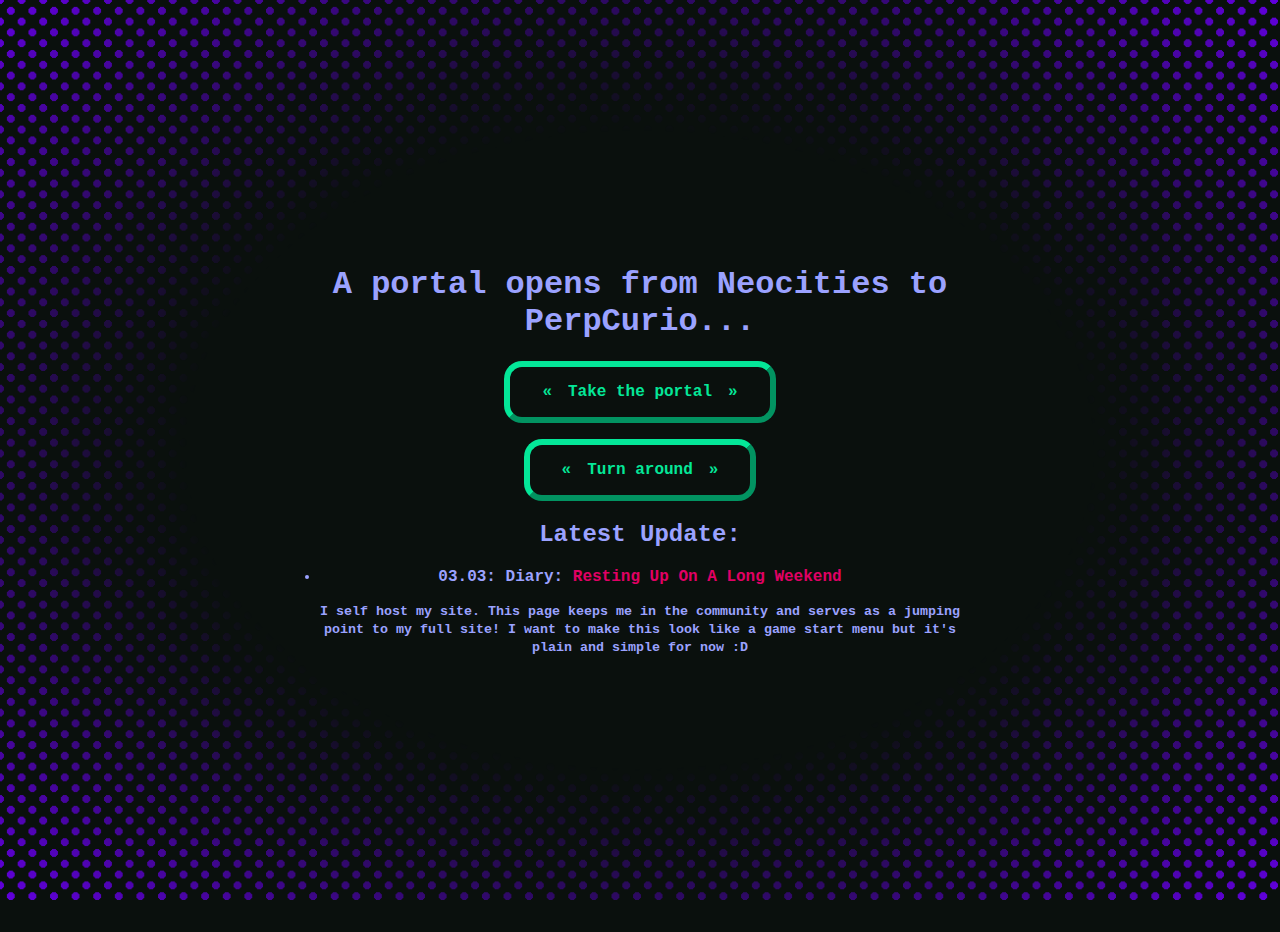
<file: neocities/index.html>
<!DOCTYPE html>
<html>
<head>
    <meta charset="UTF-8">
    <meta name="viewport" content="width=device-width, initial-scale=1.0">
    <title>Perpetually Curious</title>

    <style>
        body {
            background-color: #0a100d;
            color: #9BA2FF;
            font-family: Courier;
            font-weight: 600;
            padding: 1em;
            padding-top: 0;
        }

        .halftone {
            --dotSize: 0.25rem;
            --bgSize: 1.35rem;
            --bgPosition: calc(var(--bgSize) / 2);
            --dotColor: #6200E0;
            --bgColor: #0a100d;
        }
        .halftone::before {
            content: '';
            position: absolute;
            inset: 0;
            background-image: radial-gradient(
                circle at center,
                var(--dotColor) var(--dotSize),
                transparent 0
            ), radial-gradient(
                circle at center,
                var(--dotColor) var(--dotSize),
                transparent 0
            );
            background-position: 0 0, var(--bgPosition) var(--bgPosition);
            background-size: var(--bgSize) var(--bgSize);
            /* mask-image: radial-gradient(var(--bgColor), rgb(0 0 0 / 0)); */
            mask-image: radial-gradient(rgb(0 0 0 / 0) 50%, var(--bgColor));
        }

        a {
            color: #E10064;
            text-decoration: none;
        }

        .flex {
            align-items: center;
            display: flex;
            height: 100vh;
            justify-content: center;
        }

        main {
            margin: 1em;
            padding: 1em;
            text-align: center;
            z-index: 1;
        }

        #menu {
            align-items: center;
            display: flex;
            flex-direction: column;
            gap: 1em;
            justify-content: center;
        }

        #menu .option {
            border: 6px  #04e798;
            border-style: outset;
            border-radius: 18px;
            color: #04e798;
            padding: 1em;
        }

        #menu .option::before {
            content: "«";
            margin: 1em;
        }

        #menu .option::after {
            margin: 1em;
            content: "»";
        }

        #menu .option:hover:before, #menu .option:focus:before {
            content: "»";
        }

        #menu .option:hover::after, #menu .option:focus::after {
            content: "«";
        }

        small {width: 50vw;}

        @media (min-width: 800px) {
            main {
                width: 50vw;
            }
        }
    </style>
</head>
<body>
    <section class="flex halftone">
        <main>
            <h1>A portal opens from Neocities to PerpCurio...</h1>
            <div id="menu">
                <a class="option" href="https://perpcurio.com">Take the portal</a>
                <a class="option" href="https://neocities.org/">Turn around</a>
            </div>
            <h2>Latest Update:</h2>
            <li>03.03: Diary: <a href="https://perpcurio.com/diary#20250303">Resting Up On A Long Weekend</a></li>
            <p><small>I self host my site. This page keeps me in the community and serves as a jumping point to my full site! I want to make this look like a game start menu but it's plain and simple for now :D</small></p>
        </main>
    </section>
</body>
</html>
</file>
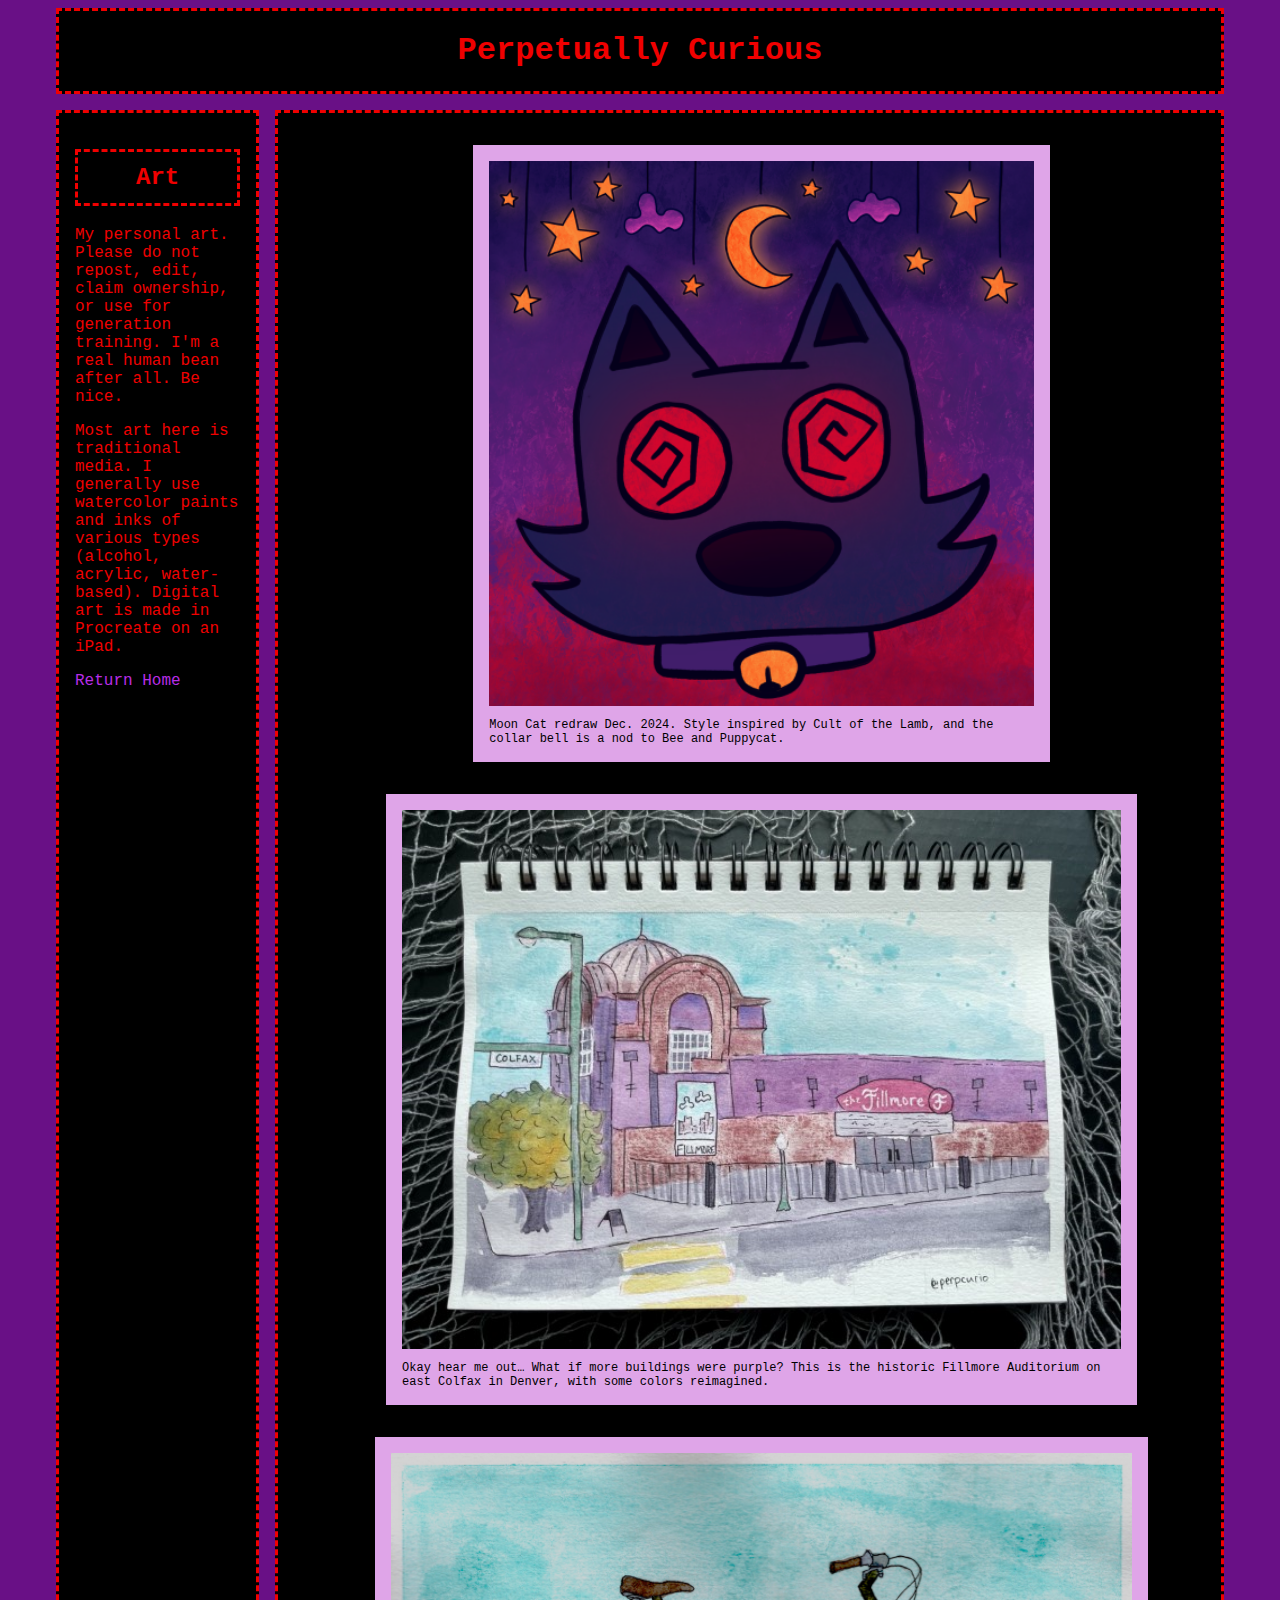
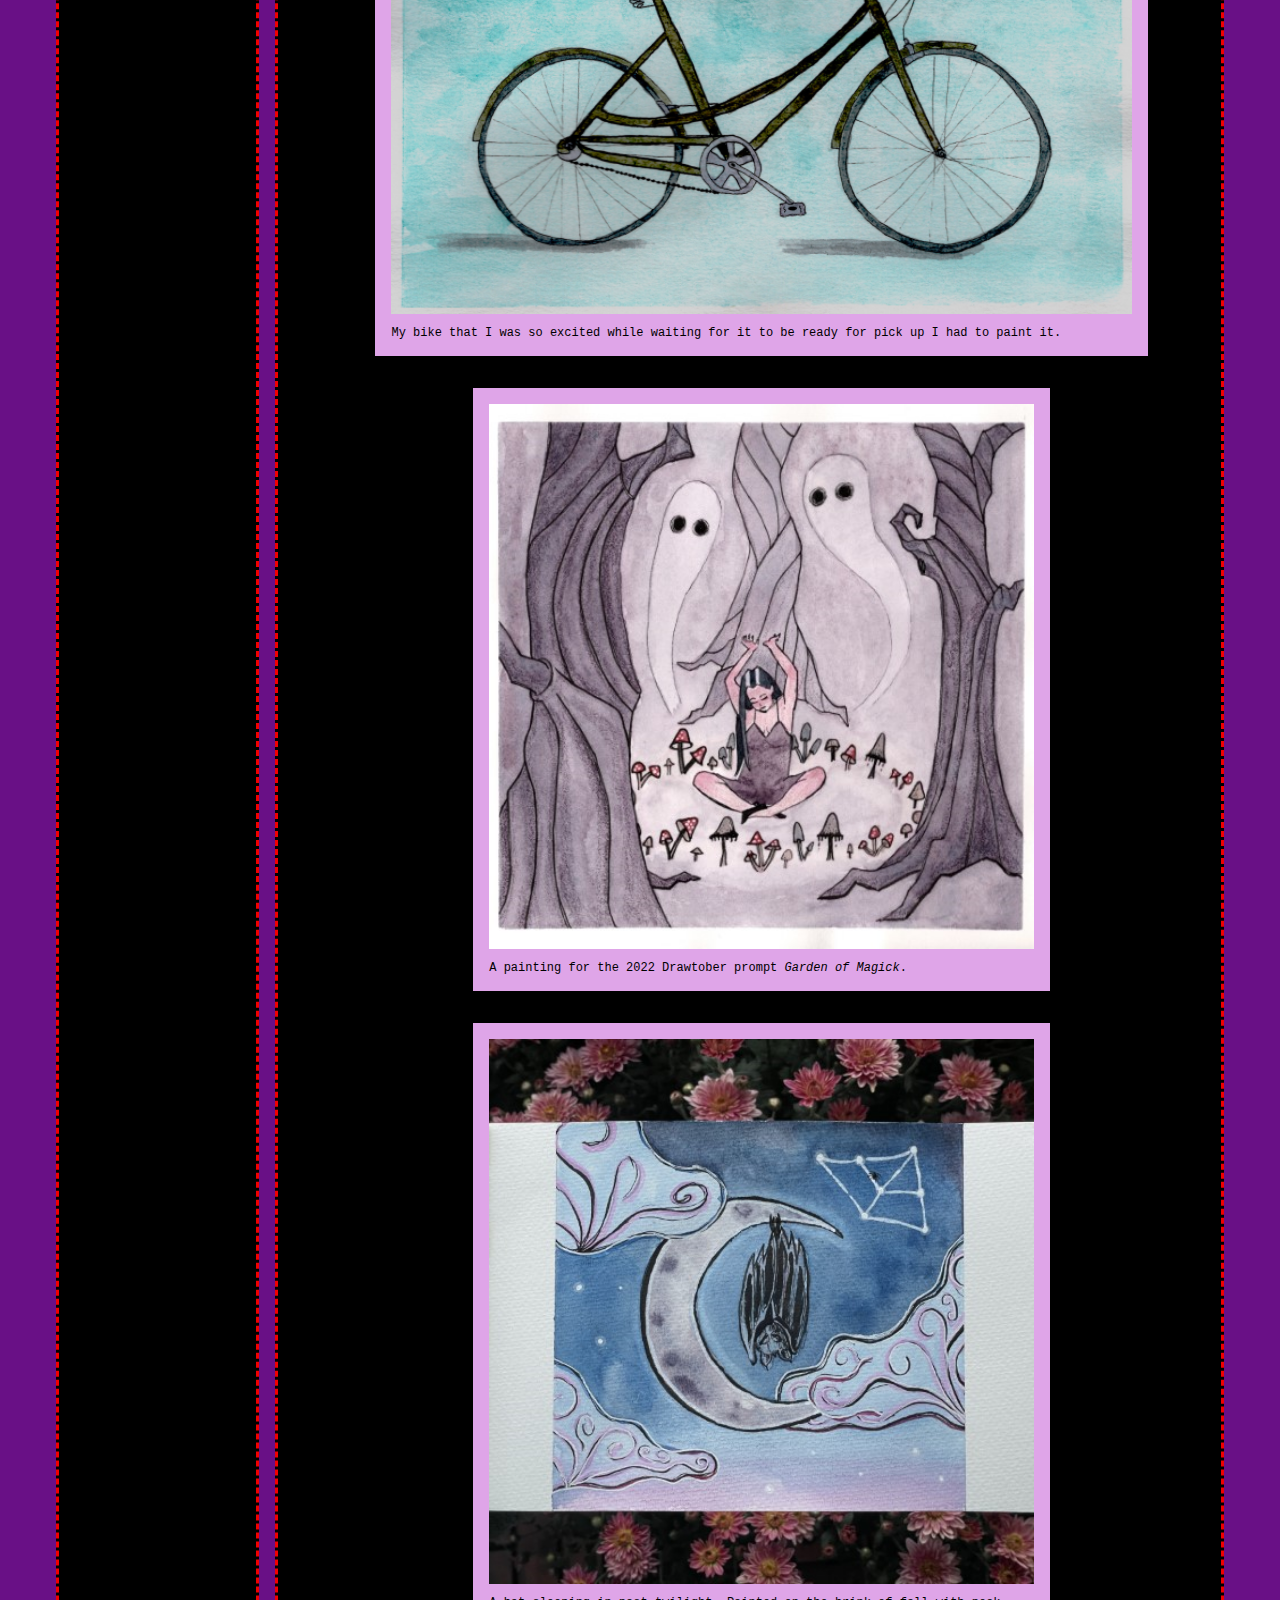
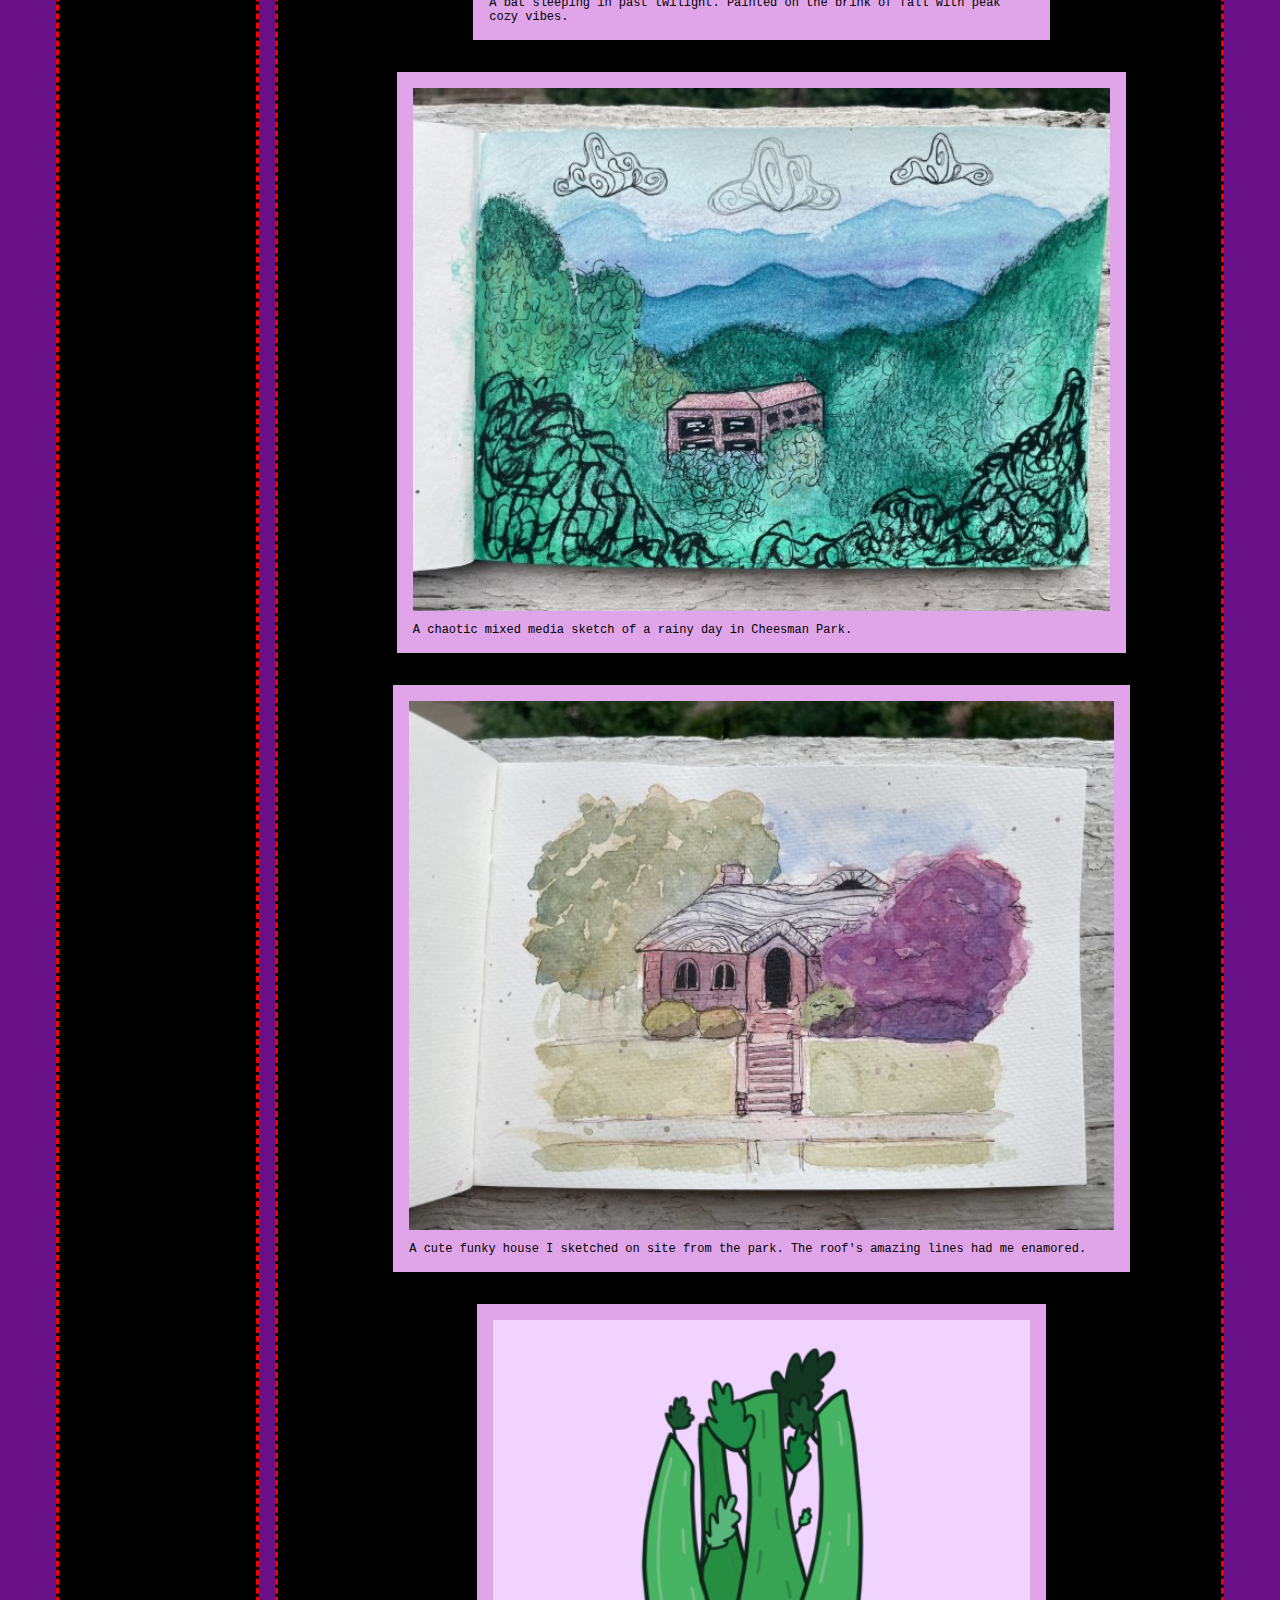
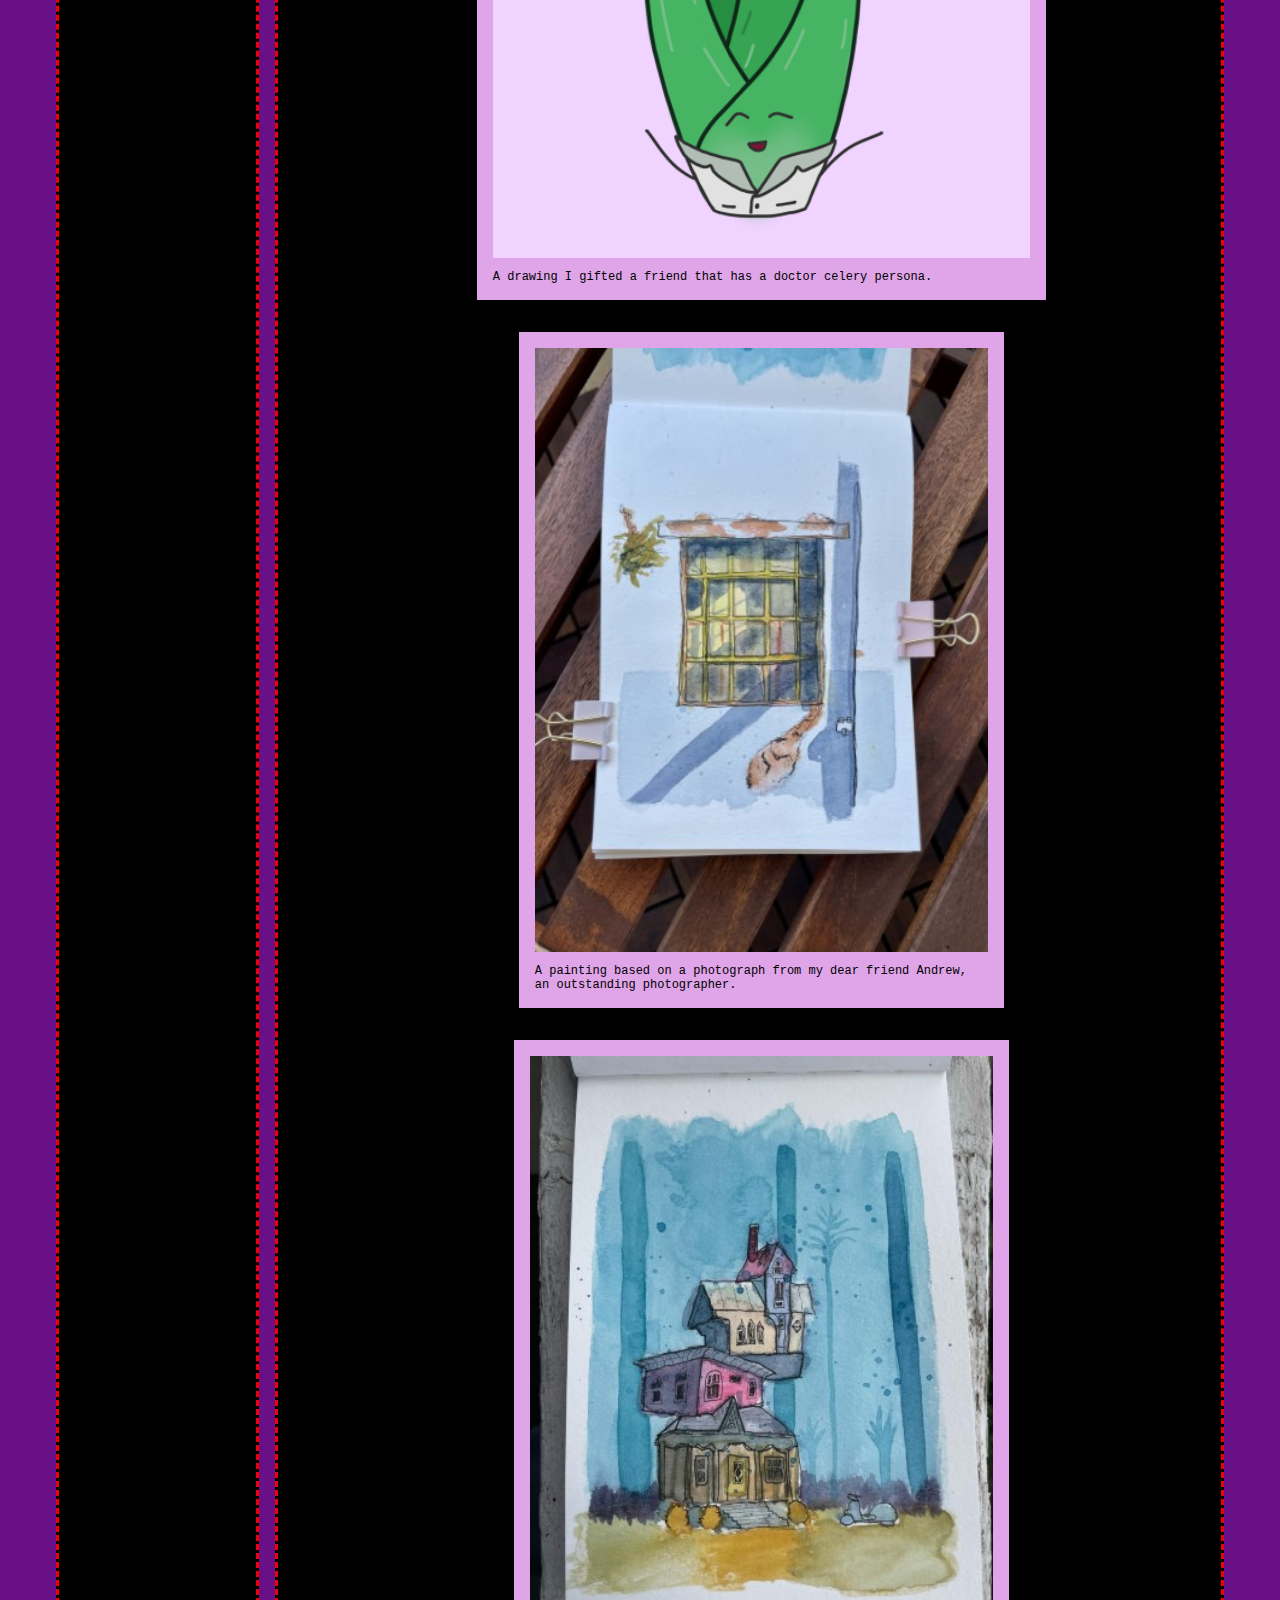
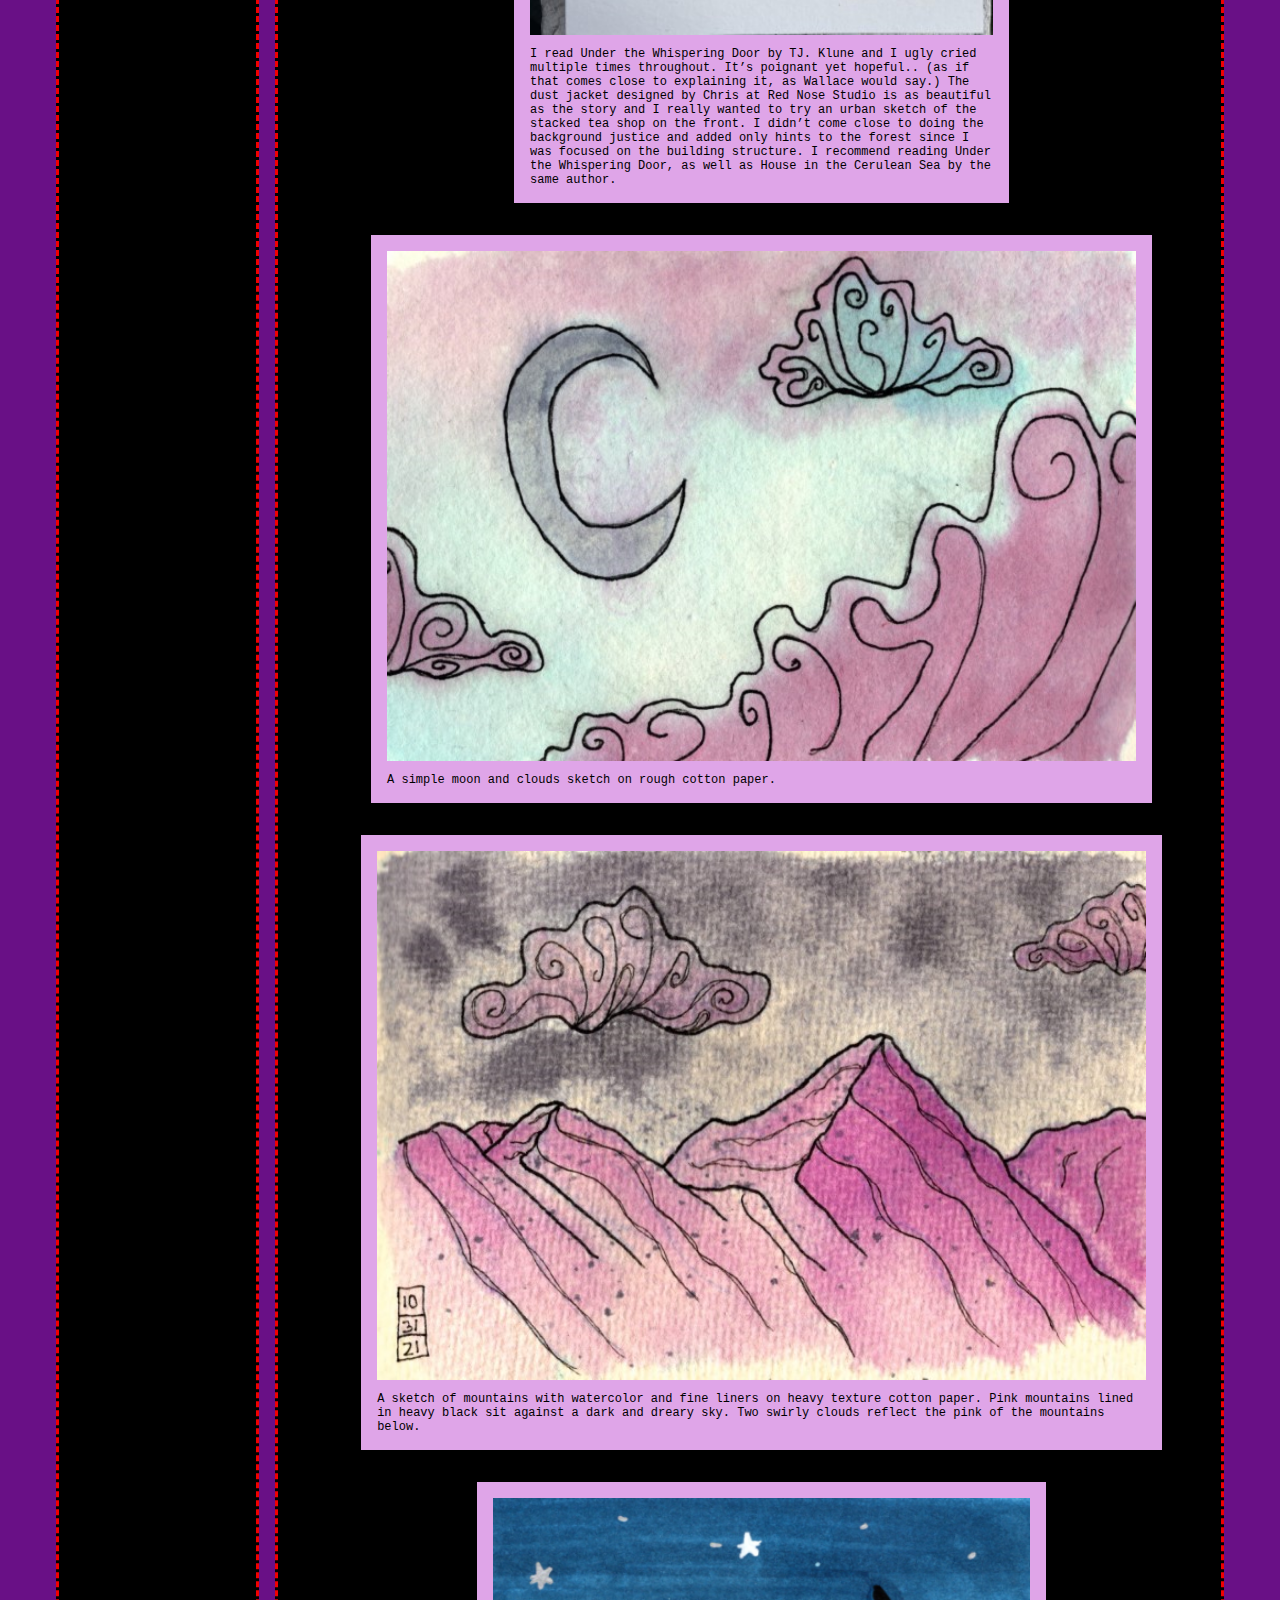
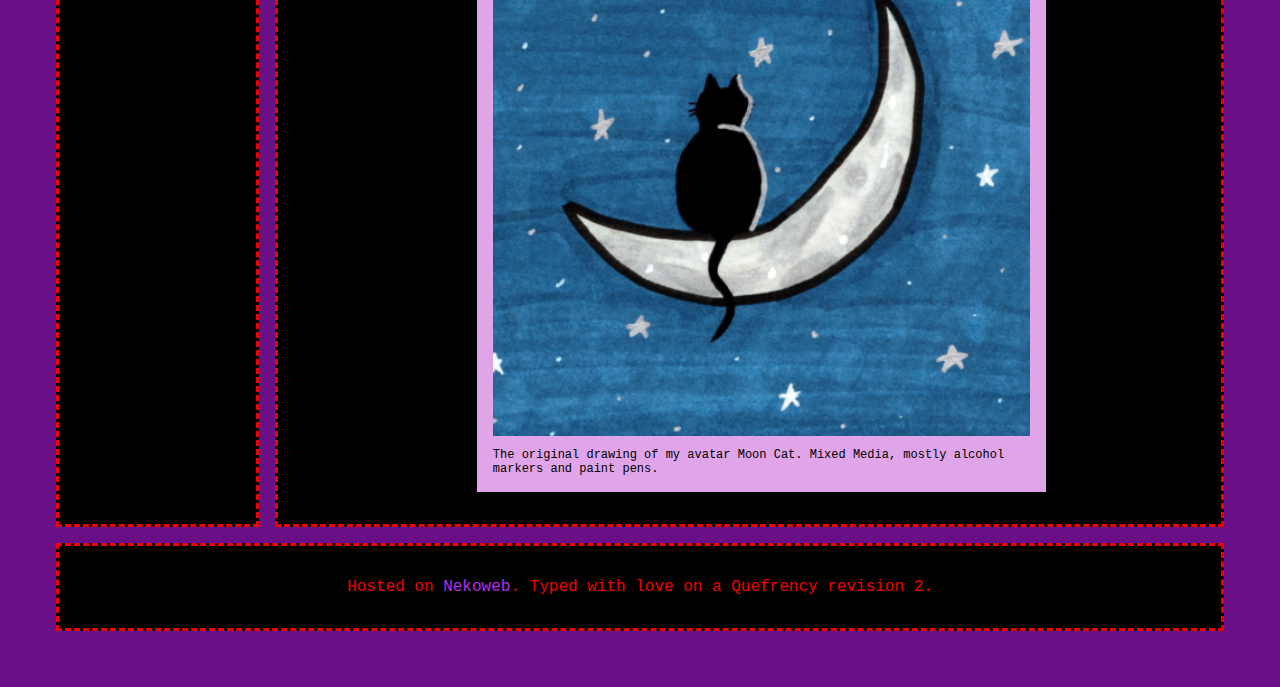
<file: art.html>
<!DOCTYPE html>
<html lang="en">
    <head>
        <meta charset="UTF-8">
        <meta name="viewport" content="width=device-width, initial-scale=1.0">
        <title>PerpCurio | Art</title>
        <link href="styles/main.css" rel="stylesheet" type="text/css" media="all">
        <link href="styles/responsive.css" rel="stylesheet" type="text/css" media="all">
        <link href="styles/art.css" rel="stylesheet" type="text/css" media="all">
    </head>
    <body>
        <header>
            <h1><a href="index.html">Perpetually Curious</a></h1>
        </header>

        <div id="flex_container">
            <nav>
                <h2>Art</h2>
                <p>My personal art. Please do not repost, edit, claim ownership, or use for generation training. I'm a real human bean after all. Be nice.</p>
                <p>Most art here is traditional media. I generally use watercolor paints and inks of various types (alcohol, acrylic, water-based). Digital art is made in Procreate on an iPad.</p>

                <a href="index.html">Return Home</a>
            </nav>
            <main>
                <section>
                    <figure id="cult_moon_cat_small">
                        <img src="img/art/cult_moon_cat_small.png" alt="A cat avatar stares wide-eyed in chaotic wonder at the moon above.">
                        <figcaption>Moon Cat redraw Dec. 2024. Style inspired by Cult of the Lamb, and the collar bell is a nod to Bee and Puppycat.</figcaption>
                    </figure>

                    <figure id="fillmore_auditorium">
                        <img src="img/art/fillmore_auditorium.png" alt="An urban sketch of the historic Fillmore Auditorium in Denver, but with a purple exterior.">
                        <figcaption>Okay hear me out… What if more buildings were purple? This is the historic Fillmore Auditorium on east Colfax in Denver, with some colors reimagined.</figcaption>
                    </figure>

                    <figure id="bicycle">
                        <img src="img/art/bicycle.png" alt="A watercolor painting of an urban cruiser style bicycle.">
                        <figcaption>My bike that I was so excited while waiting for it to be ready for pick up I had to paint it.</figcaption>
                    </figure>

                    <figure id="garden_of_magick">
                        <img src="img/art/garden-of-magick.png" alt="A spooky cute watercolor painting of a young woman raising ghosts.">
                        <figcaption>A painting for the 2022 Drawtober prompt <i>Garden of Magick</i>.</figcaption>
                    </figure>

                    <figure id="sleepy_bat">
                        <img src="img/art/sleepy_bat.png" alt="A watercolor painting of a sleeping bat, hanging from a crescent moon.">
                        <figcaption>A bat sleeping in past twilight. Painted on the brink of fall with peak cozy vibes.</figcaption>
                    </figure>

                    <figure id="cheesman_park">
                        <img src="img/art/cheesman_park.png" alt="A mixed media drawing.">
                        <figcaption>A chaotic mixed media sketch of a rainy day in Cheesman Park.</figcaption>
                    </figure>

                    <figure id="park_house">
                        <img src="img/art/park_house.png" alt="A watercolor and ink sketch of a small house.">
                        <figcaption>A cute funky house I sketched on site from the park. The roof's amazing lines had me enamored.</figcaption>
                    </figure>

                    <figure id="doctor_celery">
                        <img src="img/art/doctor_celery.png" alt="A a chibi style stalk of celery wearing a lab coat.">
                        <figcaption>A drawing I gifted a friend that has a doctor celery persona.</figcaption>
                    </figure>

                    <figure id="window_with_shadow">
                        <img src="img/art/window_with_shadow.png" alt="A watercolor and ink sketch of a rusted window with a harsh shadow cast across it.">
                        <figcaption>A painting based on a photograph from my dear friend Andrew, an outstanding photographer.</figcaption>
                    </figure>

                    <figure id="under_the_whispering_door_cover">
                        <img src="img/art/under_the_whispering_door_cover.png" alt="Fan art of the book cover for Under the Whispering Door">
                        <figcaption>I read Under the Whispering Door by TJ. Klune and I ugly cried multiple times throughout. It’s poignant yet hopeful.. (as if that comes close to explaining it, as Wallace would say.) The dust jacket designed by Chris at Red Nose Studio is as beautiful as the story and I really wanted to try an urban sketch of the stacked tea shop on the front. I didn’t come close to doing the background justice and added only hints to the forest since I was focused on the building structure. I recommend reading Under the Whispering Door, as well as House in the Cerulean Sea by the same author.</figcaption>
                    </figure>

                    <figure id="moon_and_clouds">
                        <img src="img/art/moon_and_clouds.png" alt="Three swirly pink clouds on a blue night sky with a crescent moon.">
                        <figcaption>A simple moon and clouds sketch on rough cotton paper.</figcaption>
                    </figure>

                    <figure id="mountain_sketch">
                        <img src="img/art/mountain_sketch.png" alt="A sketch of mountains on rough cotton paper.">
                        <figcaption>A sketch of mountains with watercolor and fine liners on heavy texture cotton paper. Pink mountains lined in heavy black sit against a dark and dreary sky. Two swirly clouds reflect the pink of the mountains below.</figcaption>
                    </figure>

                    <figure id="moon_cat_small">
                        <img src="img/art/moon_cat_small.png" alt="The original Moon Cat drawing.">
                        <figcaption>The original drawing of my avatar Moon Cat. Mixed Media, mostly alcohol markers and paint pens.</figcaption>
                    </figure>
                </section>
            </main>
        </div>

        <footer>
            <p>Hosted on <a href="https://nekoweb.org">Nekoweb</a>. Typed with love on a Quefrency revision 2.</p>
        </footer>
    </body>
</html>
</file>
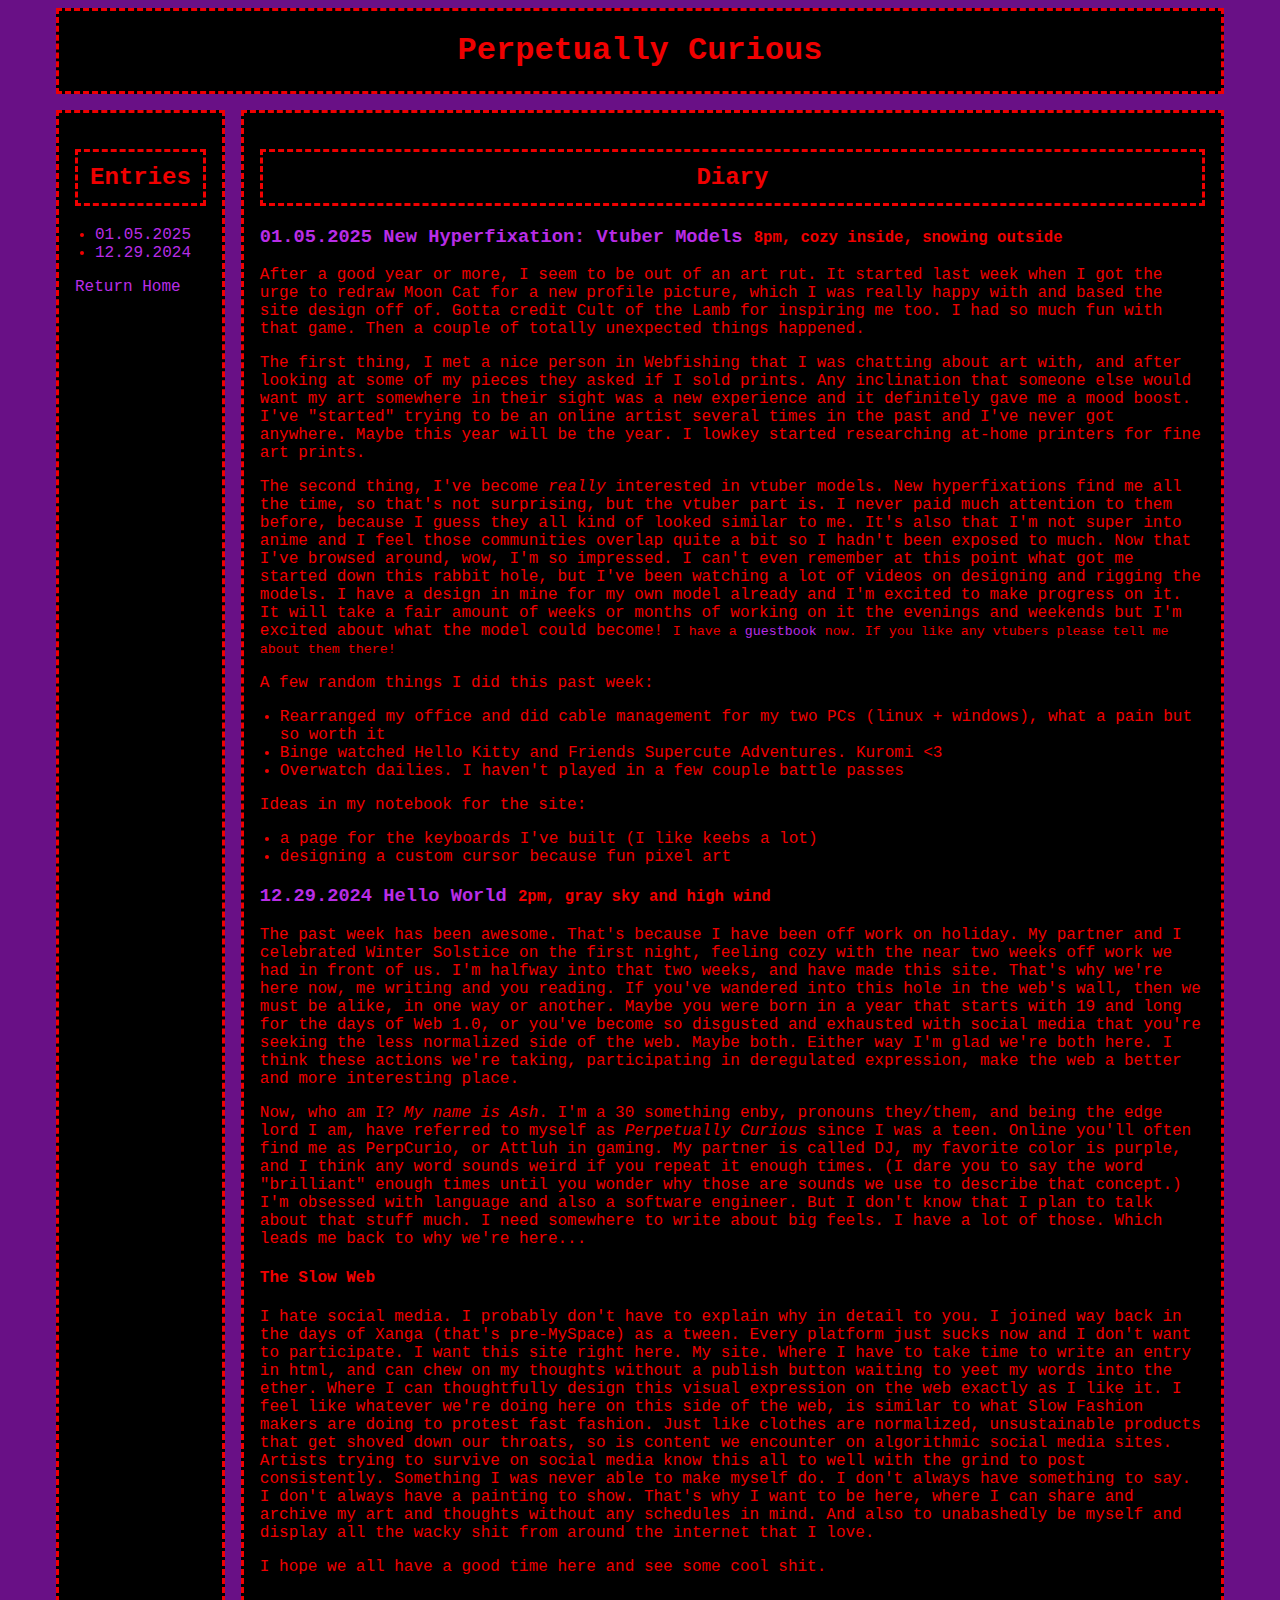
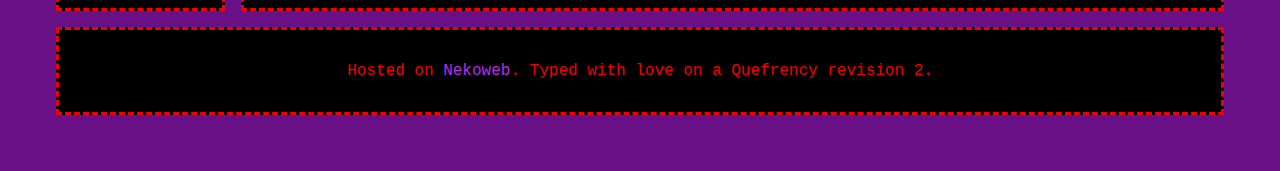
<file: diary.html>
<!DOCTYPE html>
<html lang="en">
    <head>
        <meta charset="UTF-8">
        <meta name="viewport" content="width=device-width, initial-scale=1.0">
        <title>PerpCurio | Diary</title>
        <link href="styles/main.css" rel="stylesheet" type="text/css" media="all">
        <link href="styles/responsive.css" rel="stylesheet" type="text/css" media="all">
        <link href="styles/diary.css" rel="stylesheet" type="text/css" media="all">
    </head>
    <body>
        <header>
            <h1><a href="index.html">Perpetually Curious</a></h1>
        </header>

        <div id="flex_container">
            <nav>
                <h2>Entries</h2>
                <ul>
                    <li><a href="#20250105">01.05.2025</a></li>
                    <li><a href="#20241229">12.29.2024</a></li>
                </ul>
                <a href="index.html">Return Home</a>
            </nav>

            <main>
                <section>
                    <h2>Diary</h2>
                    <!-- Article boilerplate -->
                    <!-- <article id="dateId">
                        <h3>
                            <span>Date</span>
                            <span>Title</span>
                            <small>time, vibes</small>
                        </h3>
                        <p>hello there</p>
                    </article> -->

                    <article id="20250105">
                        <h3>
                            <span>01.05.2025</span>
                            <span>New Hyperfixation: Vtuber Models</span>
                            <small>8pm, cozy inside, snowing outside</small>
                        </h3>
                        <p>After a good year or more, I seem to be out of an art rut. It started last week when I got the urge to redraw Moon Cat for a new profile picture, which I was really happy with and based the site design off of. Gotta credit Cult of the Lamb for inspiring me too. I had so much fun with that game. Then a couple of totally unexpected things happened.</p>
                        <p>The first thing, I met a nice person in Webfishing that I was chatting about art with, and after looking at some of my pieces they asked if I sold prints. Any inclination that someone else would want my art somewhere in their sight was a new experience and it definitely gave me a mood boost. I've "started" trying to be an online artist several times in the past and I've never got anywhere. Maybe this year will be the year. I lowkey started researching at-home printers for fine art prints.</p>
                        <p>The second thing, I've become <em>really</em> interested in vtuber models. New hyperfixations find me all the time, so that's not surprising, but the vtuber part is. I never paid much attention to them before, because I guess they all kind of looked similar to me. It's also that I'm not super into anime and I feel those communities overlap quite a bit so I hadn't been exposed to much. Now that I've browsed around, wow, I'm so impressed. I can't even remember at this point what got me started down this rabbit hole, but I've been watching a lot of videos on designing and rigging the models. I have a design in mine for my own model already and I'm excited to make progress on it. It will take a fair amount of weeks or months of working on it the evenings and weekends but I'm excited about what the model could become! <small>I have a <a href="https://perpcurio.atabook.org/">guestbook</a> now. If you like any vtubers please tell me about them there!</small></p>
                        <p>
                            <span>A few random things I did this past week:</span>
                            <ul>
                                <li>Rearranged my office and did cable management for my two PCs (linux + windows), what a pain but so worth it</li>
                                <li>Binge watched Hello Kitty and Friends Supercute Adventures. Kuromi <3</li>
                                <li>Overwatch dailies. I haven't played in a few couple battle passes</li>
                            </ul>
                            <span>Ideas in my notebook for the site:</span>
                            <ul>
                                <li>a page for the keyboards I've built (I like keebs a lot)</li>
                                <li>designing a custom cursor because fun pixel art</li>
                            </ul>
                        </p>
                    </article>

                    <article id="20241229">
                        <h3>
                            <span>12.29.2024</span>
                            <span>Hello World</span>
                            <small>2pm, gray sky and high wind</small>
                        </h3>
                        <p>The past week has been awesome. That's because I have been off work on holiday. My partner and I celebrated Winter Solstice on the first night, feeling cozy with the near two weeks off work we had in front of us. I'm halfway into that two weeks, and have made this site. That's why we're here now, me writing and you reading. If you've wandered into this hole in the web's wall, then we must be alike, in one way or another. Maybe you were born in a year that starts with 19 and long for the days of Web 1.0, or you've become so disgusted and exhausted with social media that you're seeking the less normalized side of the web. Maybe both. Either way I'm glad we're both here. I think these actions we're taking, participating in deregulated expression, make the web a better and more interesting place.</p>
                        <p>Now, who am I? <i>My name is Ash</i>. I'm a 30 something enby, pronouns they/them, and being the edge lord I am, have referred to myself as <i>Perpetually Curious</i> since I was a teen. Online you'll often find me as PerpCurio, or Attluh in gaming. My partner is called DJ, my favorite color is purple, and I think any word sounds weird if you repeat it enough times. (I dare you to say the word "brilliant" enough times until you wonder why those are sounds we use to describe that concept.) I'm obsessed with language and also a software engineer. But I don't know that I plan to talk about that stuff much. I need somewhere to write about big feels. I have a lot of those. Which leads me back to why we're here...</p>
                        <h4>The Slow Web</h4>
                        <p>I hate social media. I probably don't have to explain why in detail to you. I joined way back in the days of Xanga (that's pre-MySpace) as a tween. Every platform just sucks now and I don't want to participate. I want this site right here. My site. Where I have to take time to write an entry in html, and can chew on my thoughts without a publish button waiting to yeet my words into the ether. Where I can thoughtfully design this visual expression on the web exactly as I like it. I feel like whatever we're doing here on this side of the web, is similar to what Slow Fashion makers are doing to protest fast fashion. Just like clothes are normalized, unsustainable products that get shoved down our throats, so is content we encounter on algorithmic social media sites. Artists trying to survive on social media know this all to well with the grind to post consistently. Something I was never able to make myself do. I don't always have something to say. I don't always have a painting to show. That's why I want to be here, where I can share and archive my art and thoughts without any schedules in mind. And also to unabashedly be myself and display all the wacky shit from around the internet that I love.</p>
                        <p>I hope we all have a good time here and see some cool shit.</p>
                    </article>
                </section>
            </main>
        </div>

        <footer>
            <p>Hosted on <a href="https://nekoweb.org">Nekoweb</a>. Typed with love on a Quefrency revision 2.</p>
        </footer>
    </body>
</html>
</file>
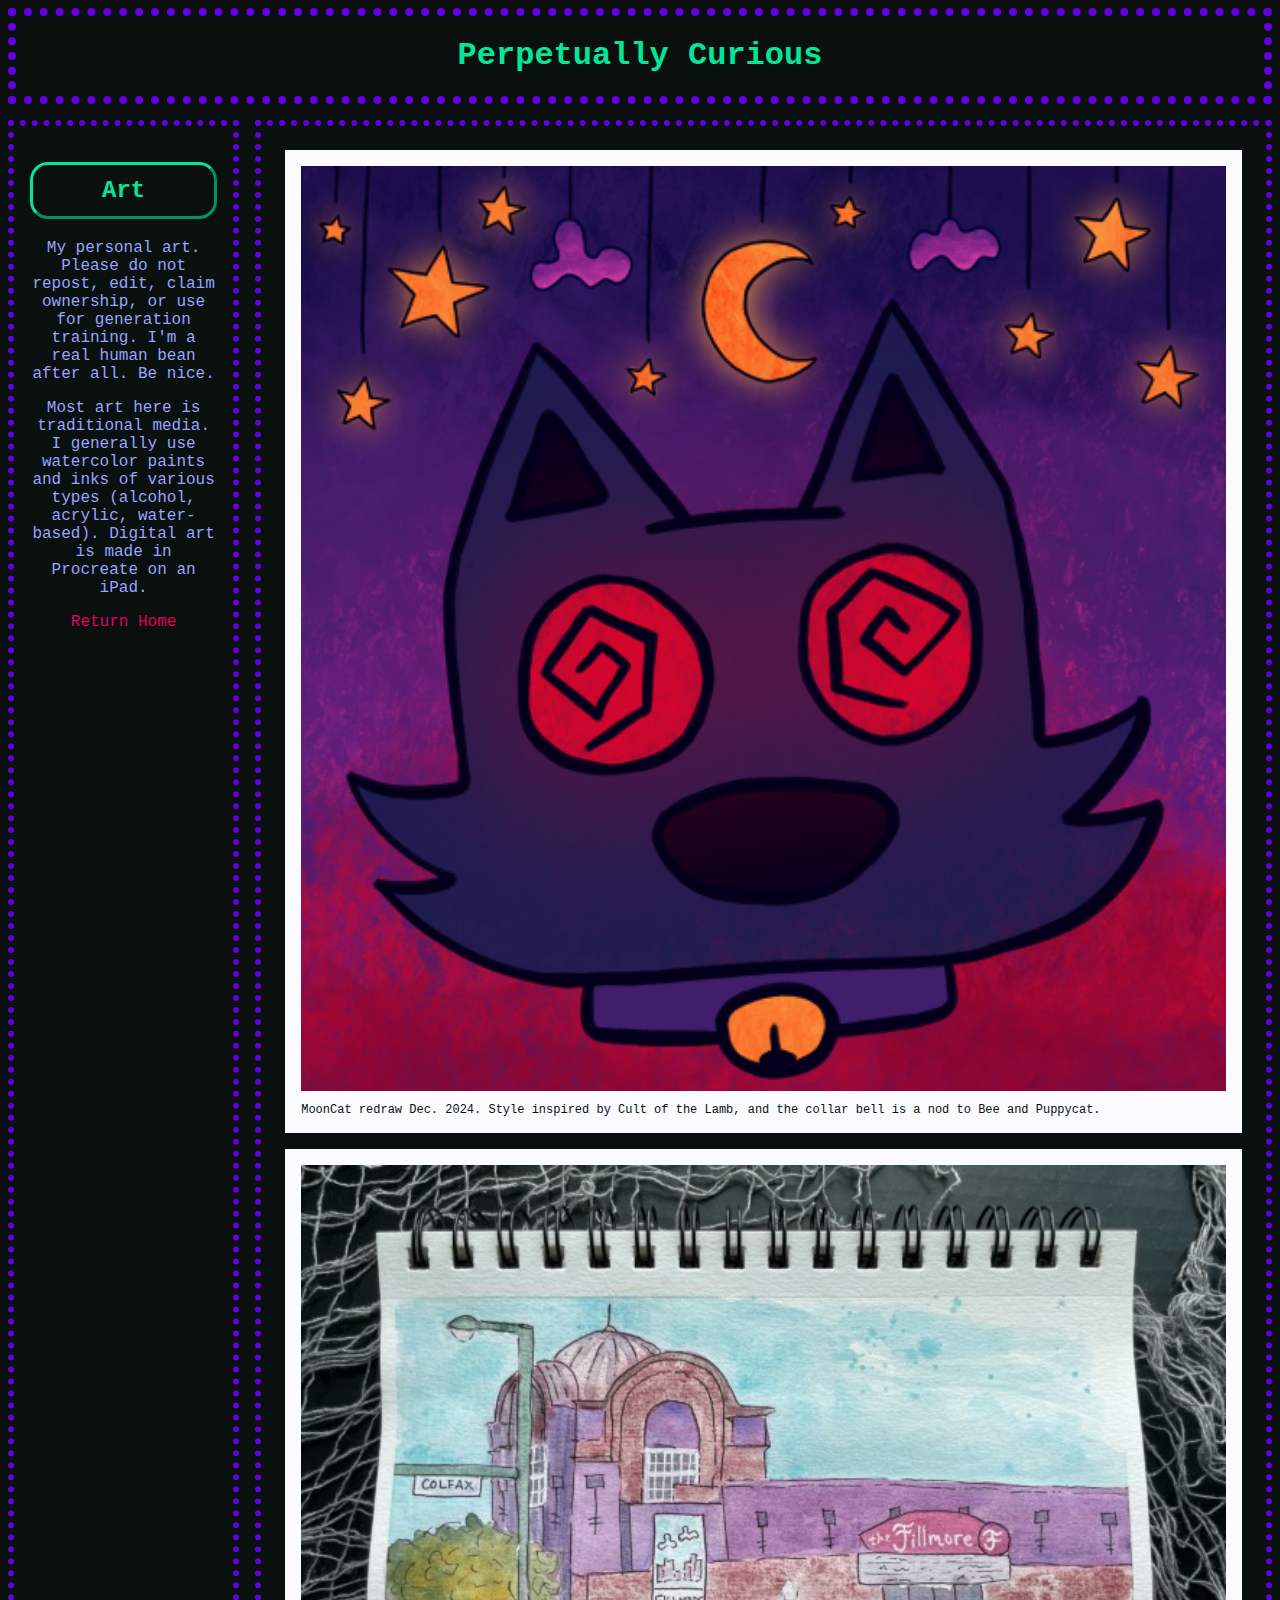
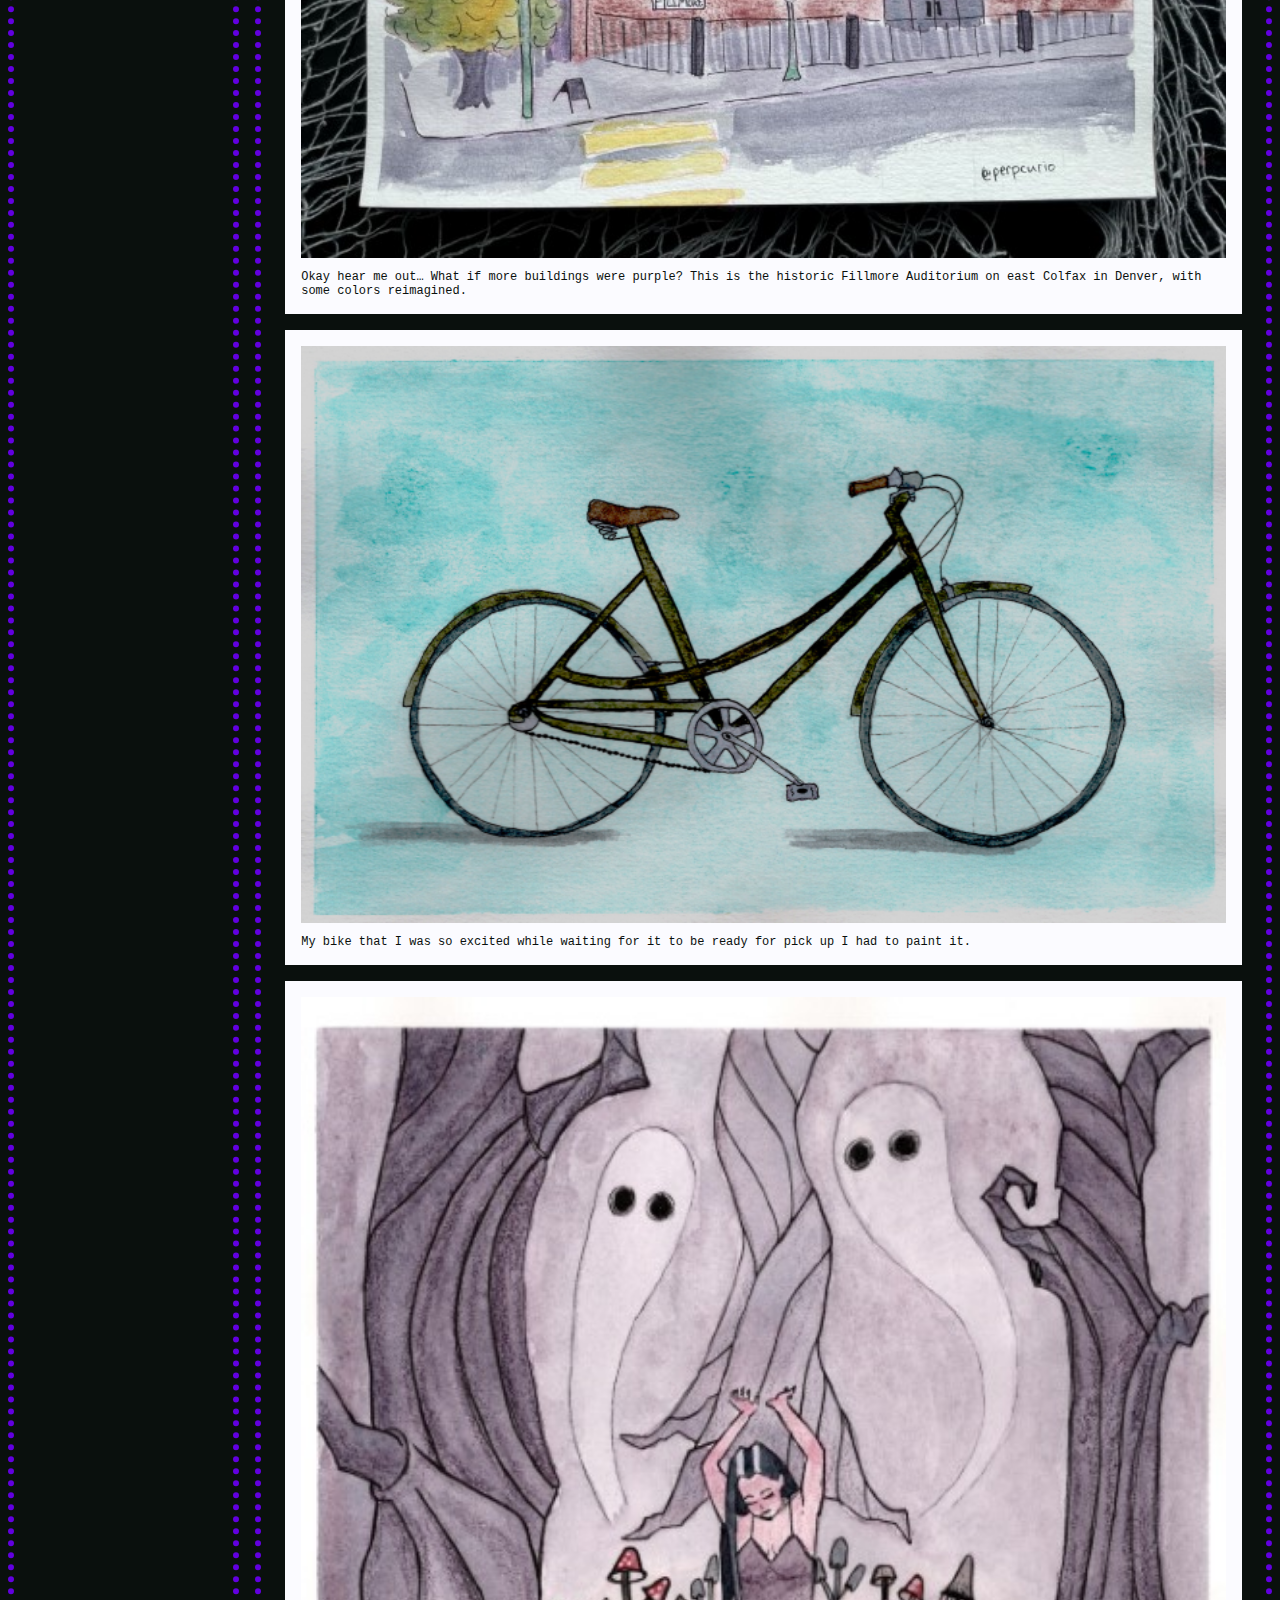
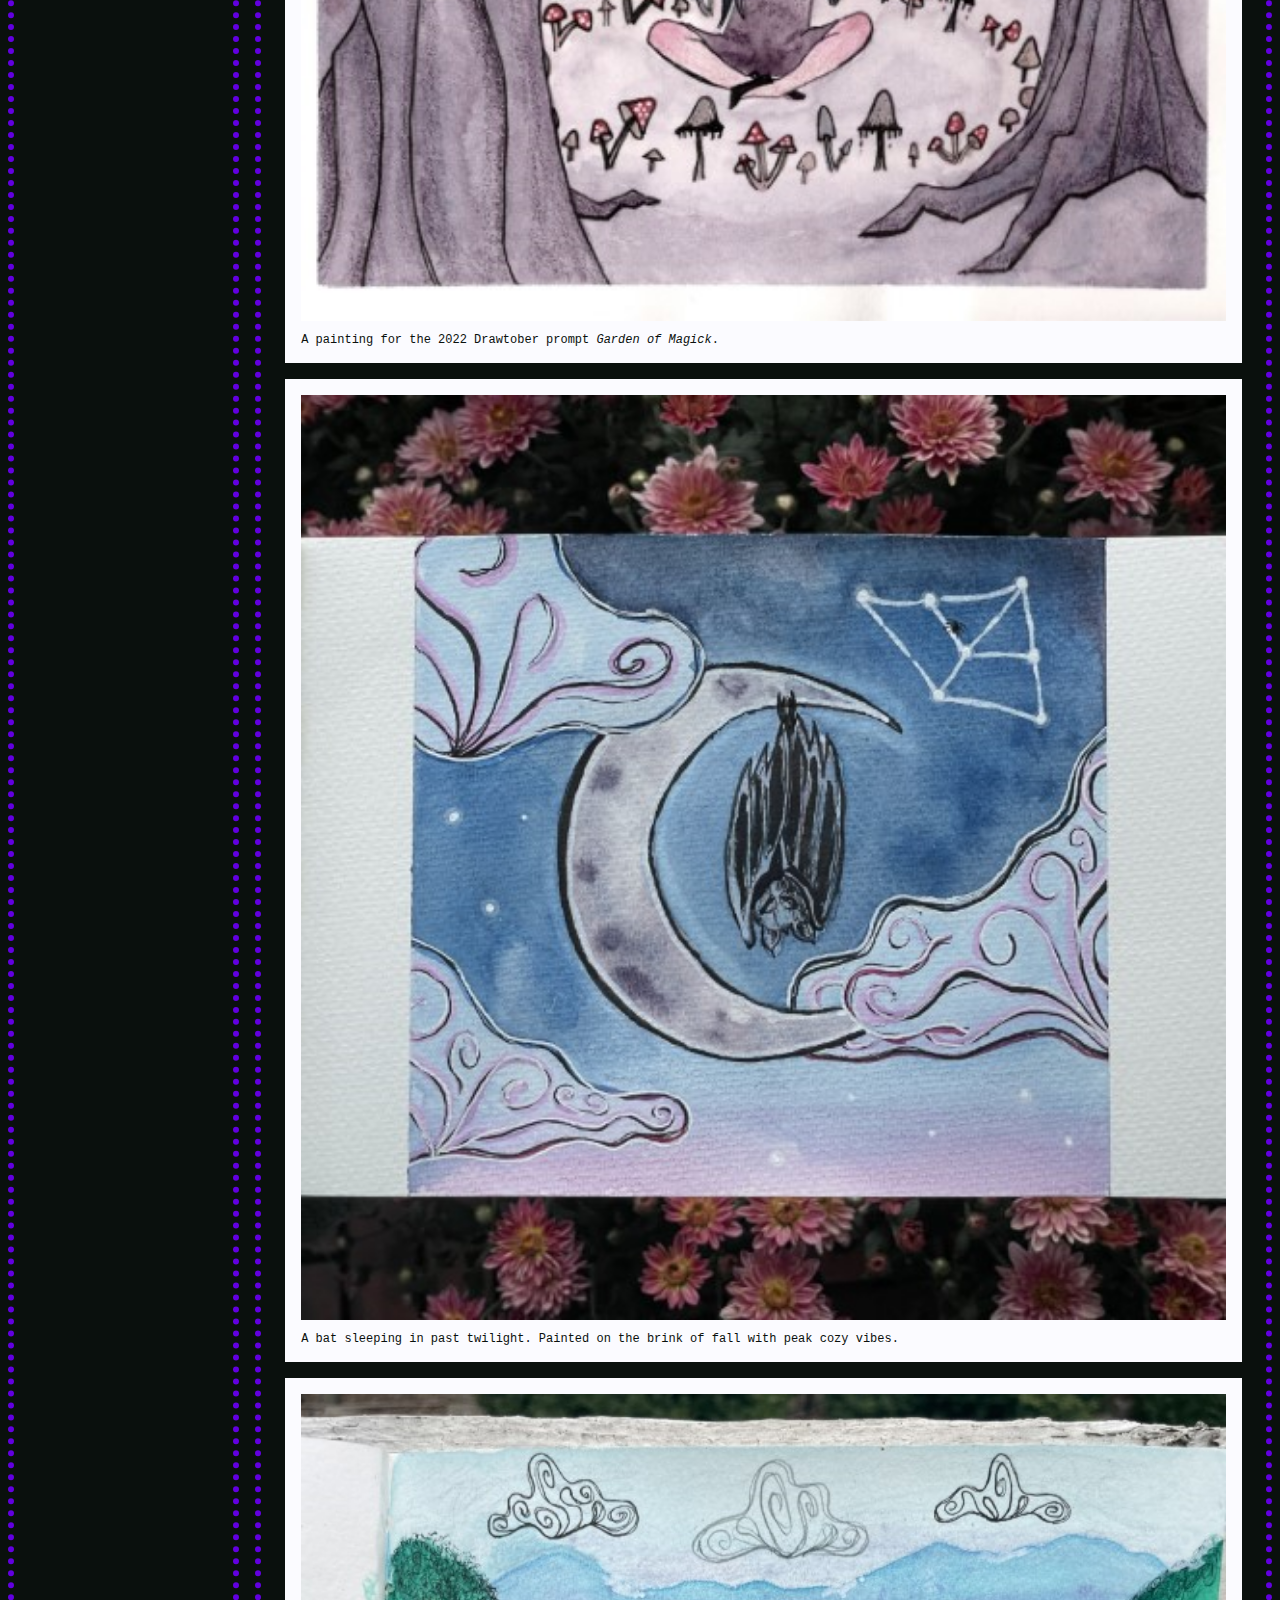
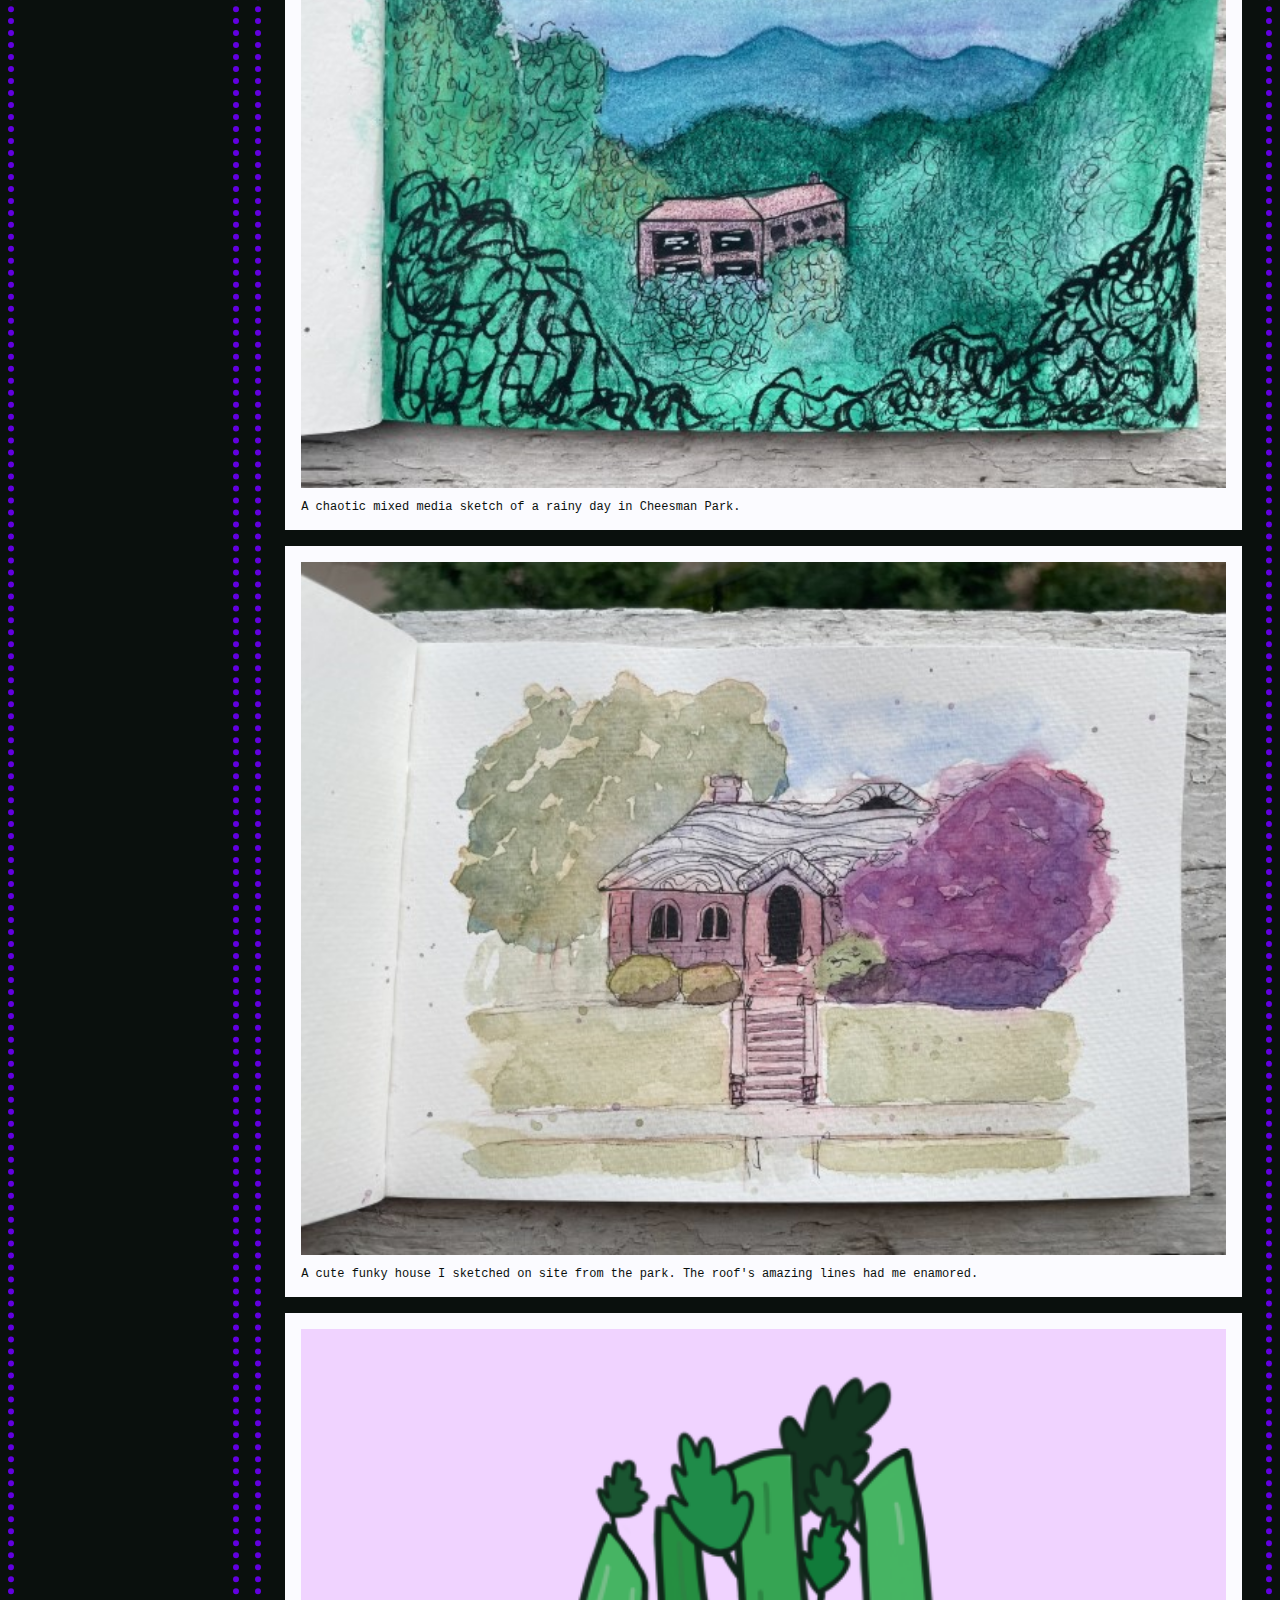
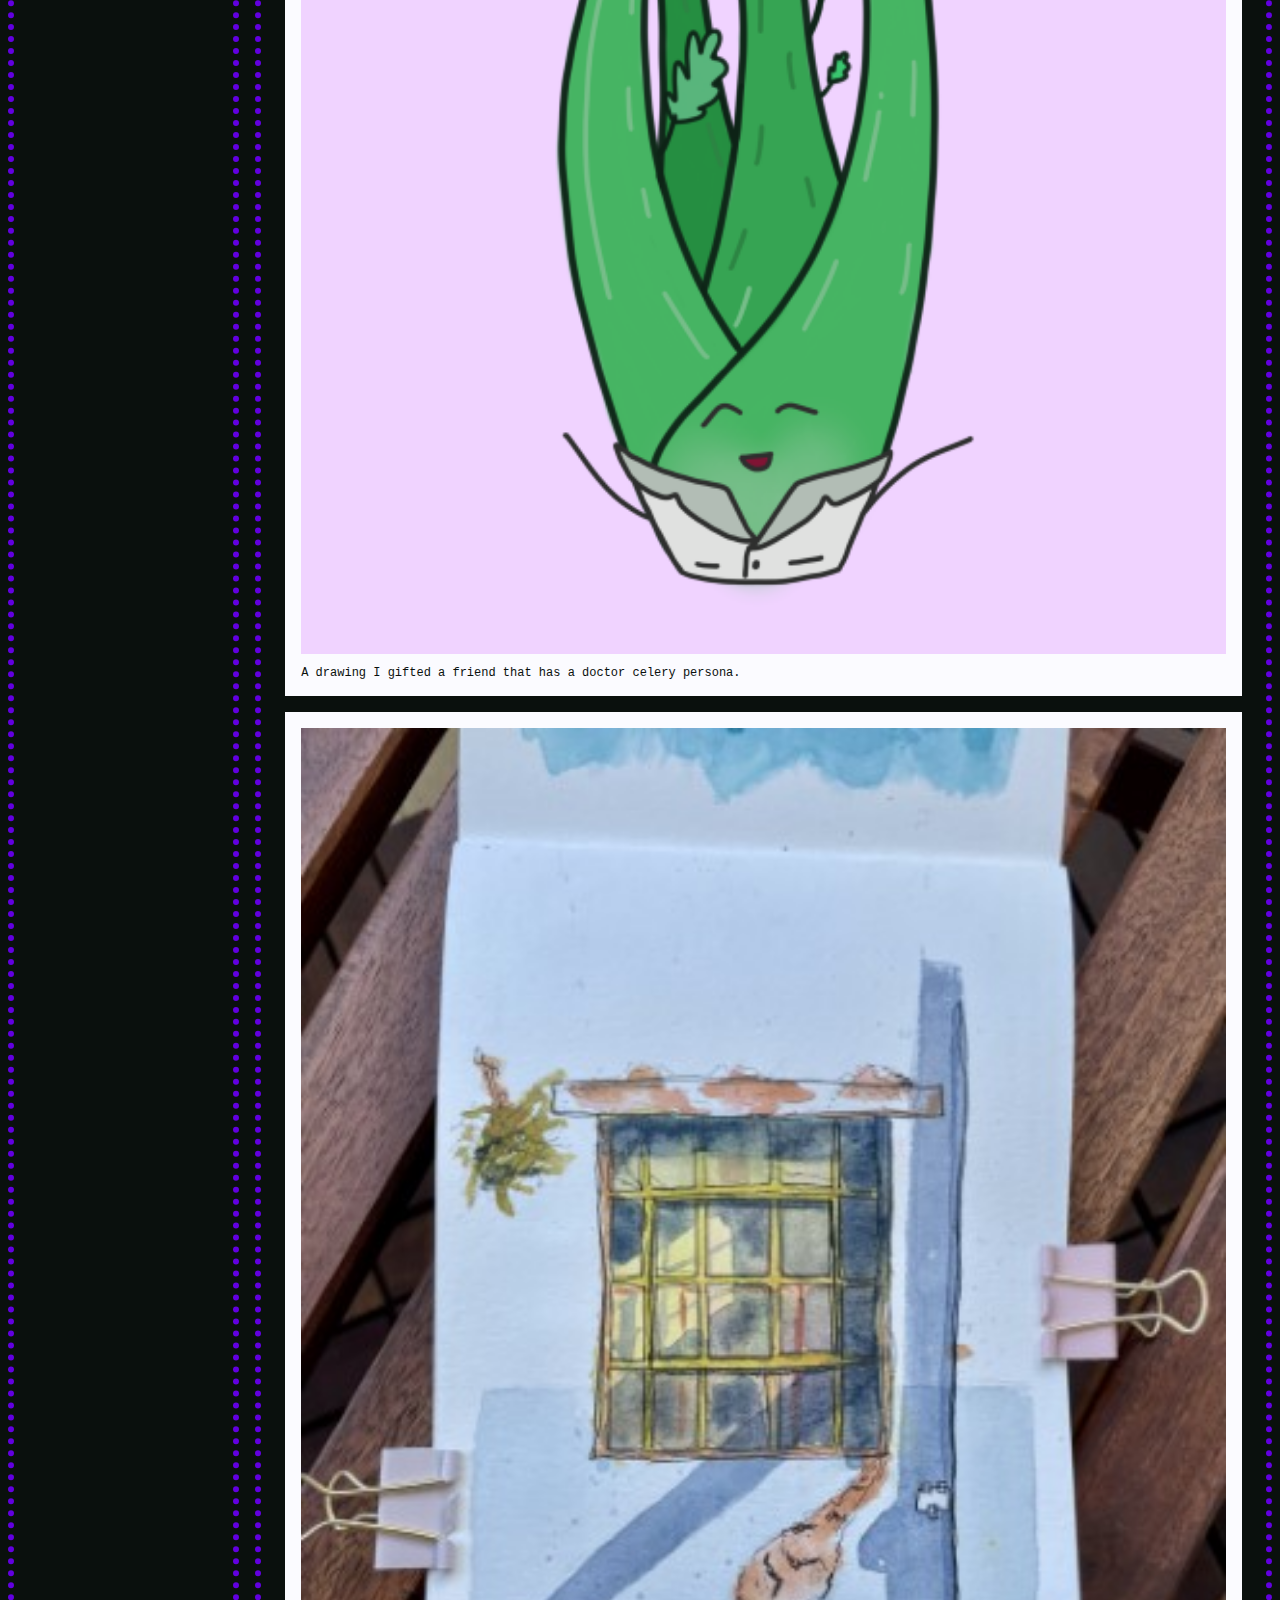
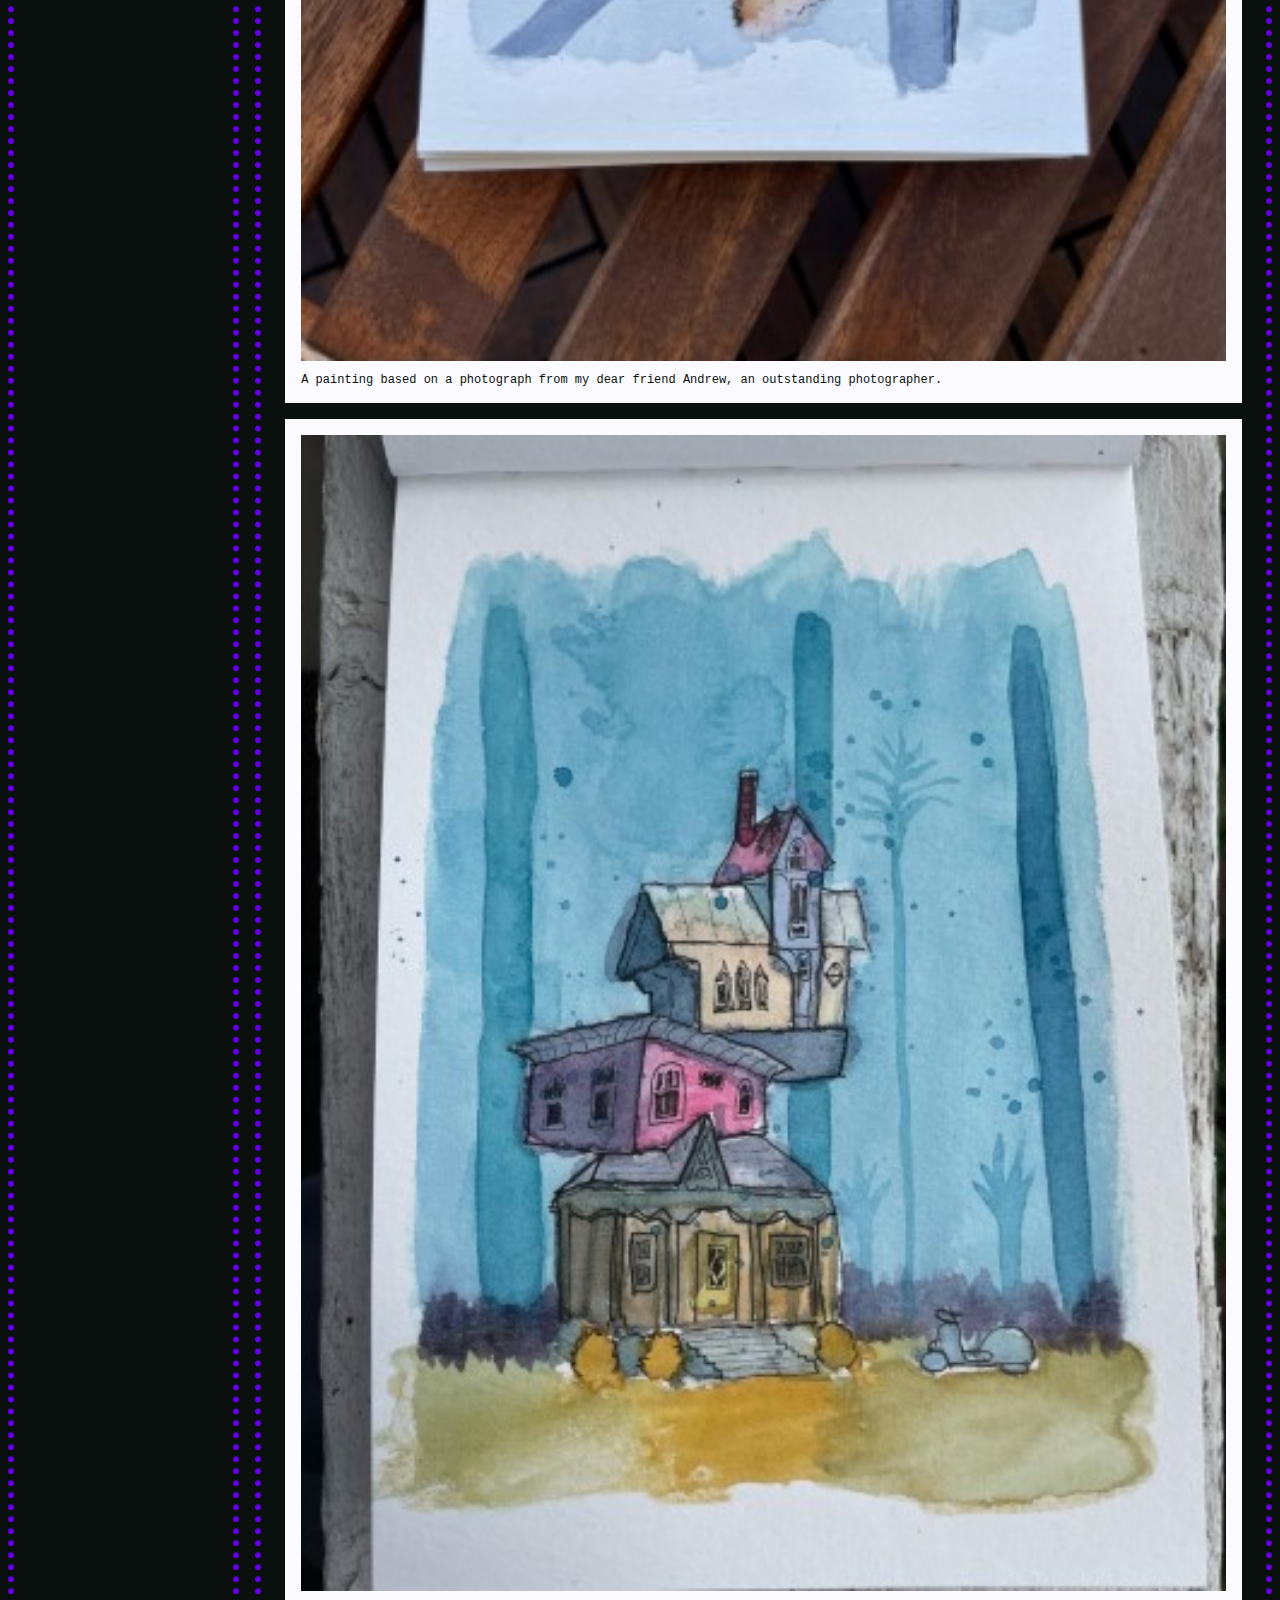
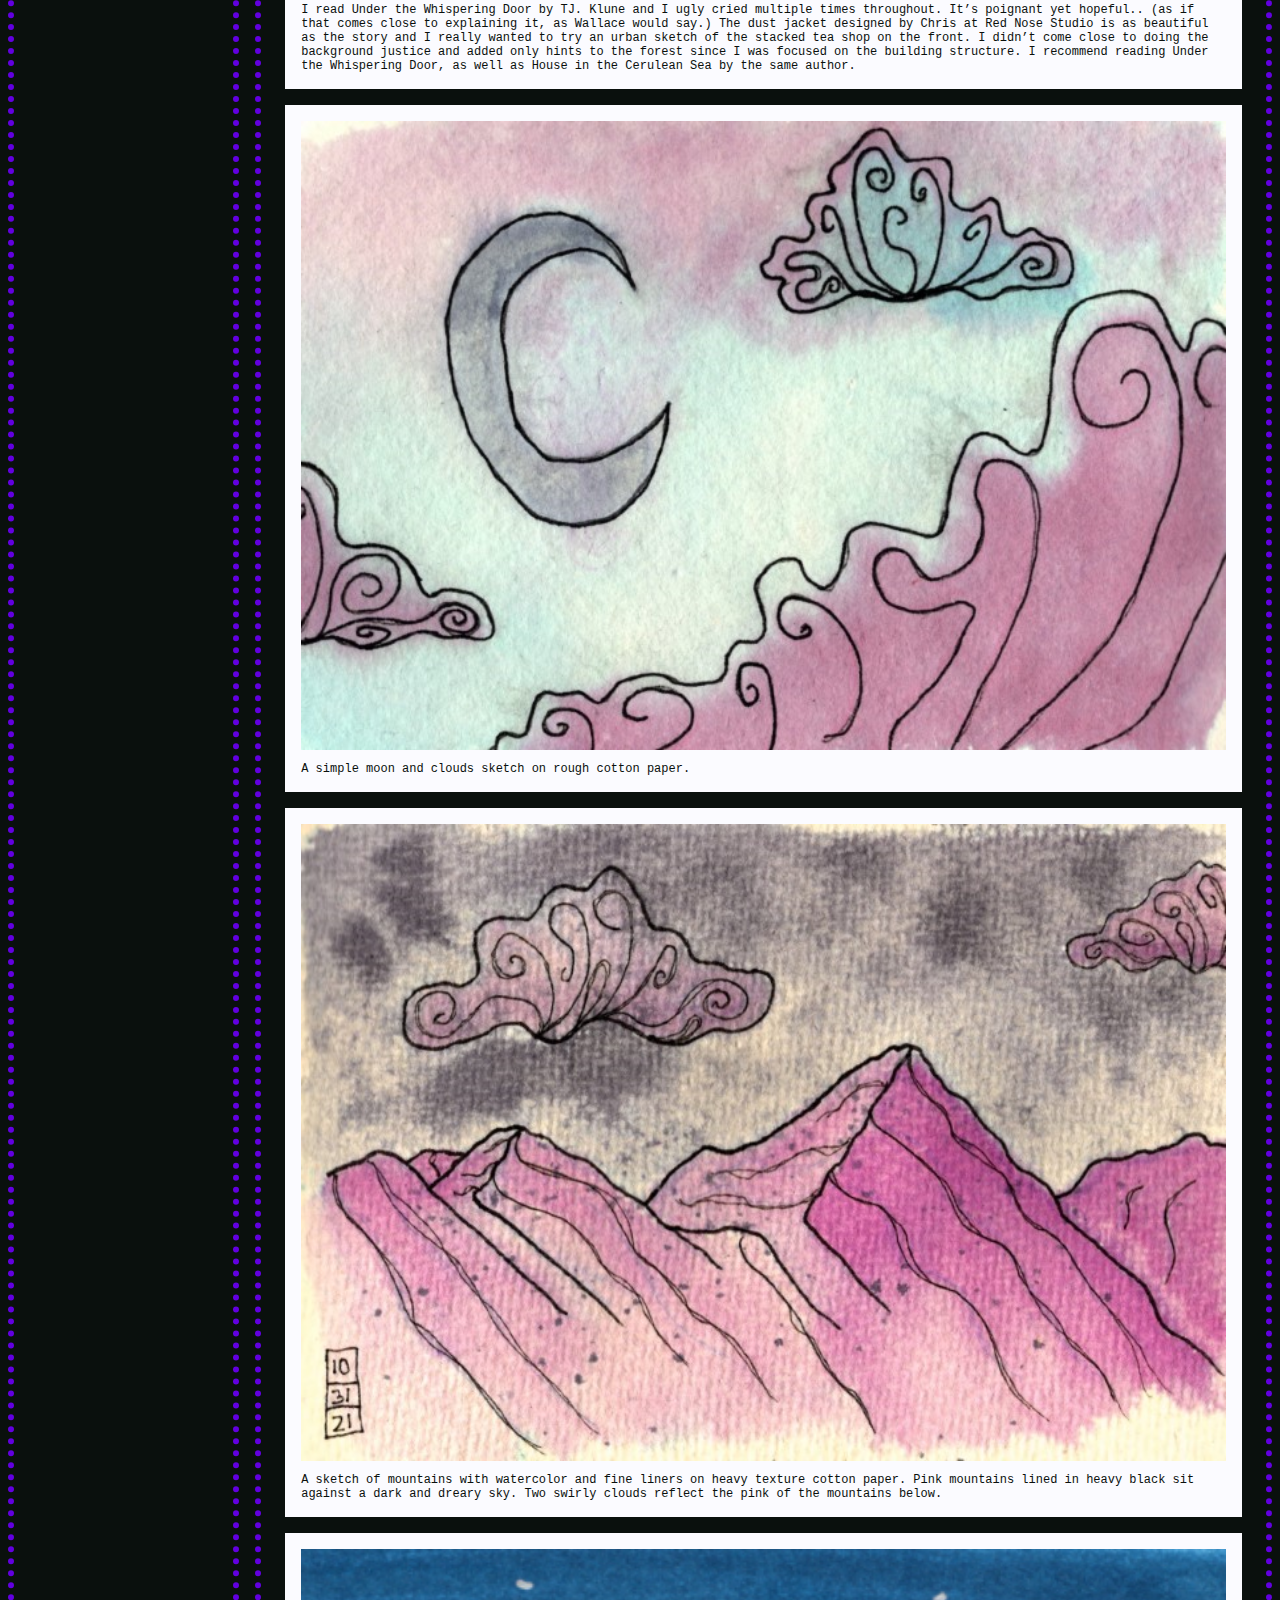
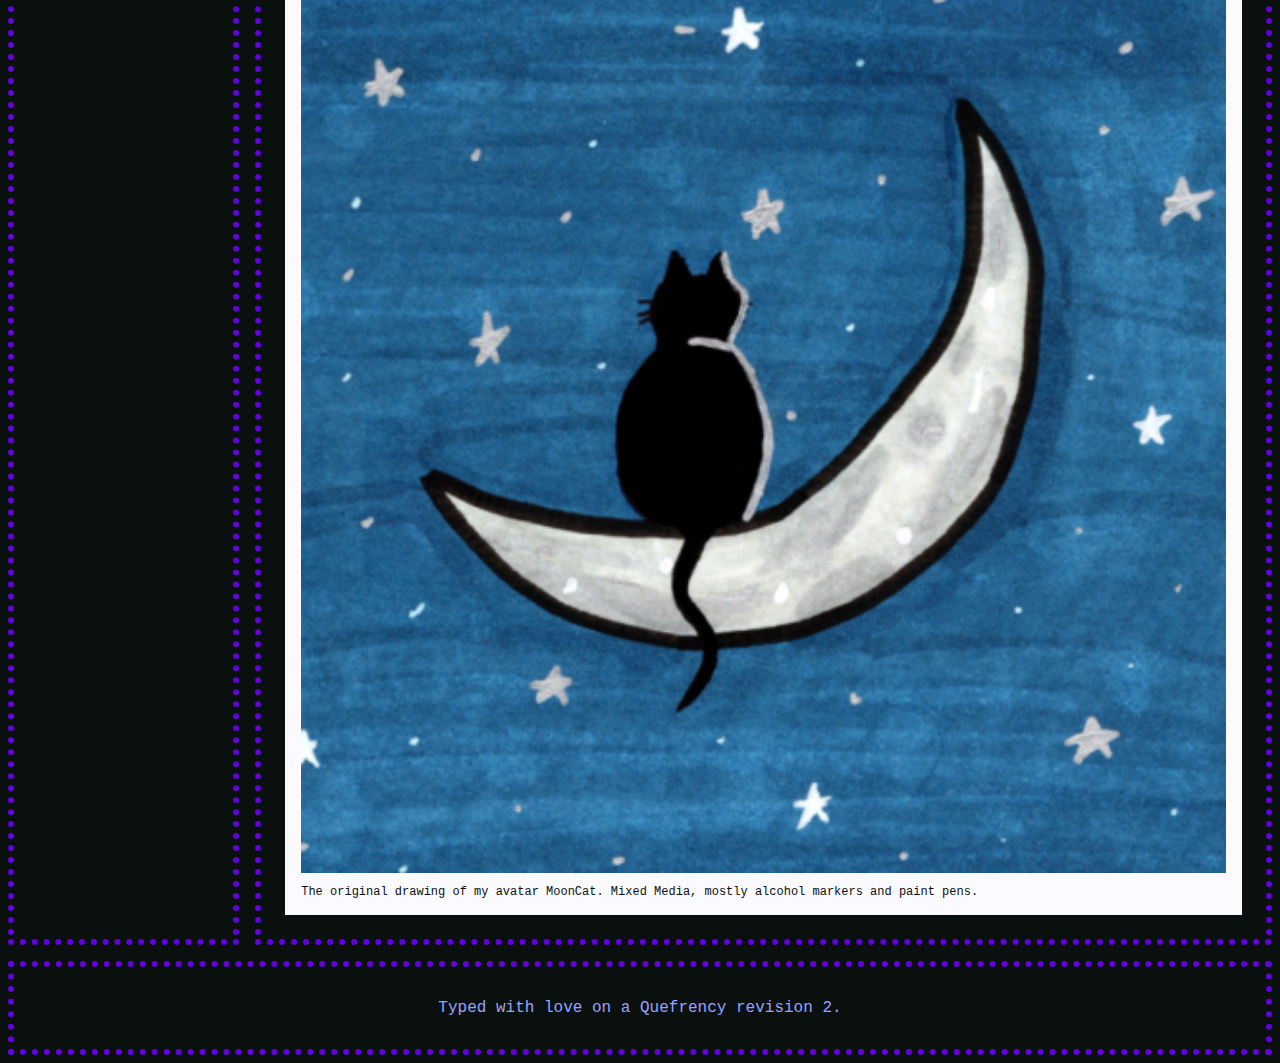
<file: public/art.html>
<!DOCTYPE html>
<html lang="en">
    <head>
        <meta charset="UTF-8">
        <meta name="viewport" content="width=device-width, initial-scale=1.0">
        <title>Perpetually Curious | Art</title>
        <link href="styles/main.css" rel="stylesheet" type="text/css" media="all">
        <link href="styles/responsive.css" rel="stylesheet" type="text/css" media="all">
        <link href="styles/art.css" rel="stylesheet" type="text/css" media="all">
    </head>
    <body>
        <header>
            <h1><a href="index.html">Perpetually Curious</a></h1>
        </header>

        <div id="flex_container">
            <nav>
                <h2>Art</h2>
                <p>My personal art. Please do not repost, edit, claim ownership, or use for generation training. I'm a real human bean after all. Be nice.</p>
                <p>Most art here is traditional media. I generally use watercolor paints and inks of various types (alcohol, acrylic, water-based). Digital art is made in Procreate on an iPad.</p>

                <a href="index.html">Return Home</a>
            </nav>
            <main>
                <section>
                    <figure id="cult_moon_cat_small">
                        <img src="img/art/cult_moon_cat_small.png" alt="A cat avatar stares wide-eyed in chaotic wonder at the moon above.">
                        <figcaption>MoonCat redraw Dec. 2024. Style inspired by Cult of the Lamb, and the collar bell is a nod to Bee and Puppycat.</figcaption>
                    </figure>

                    <figure id="fillmore_auditorium">
                        <img src="img/art/fillmore_auditorium.png" alt="An urban sketch of the historic Fillmore Auditorium in Denver, but with a purple exterior.">
                        <figcaption>Okay hear me out… What if more buildings were purple? This is the historic Fillmore Auditorium on east Colfax in Denver, with some colors reimagined.</figcaption>
                    </figure>

                    <figure id="bicycle">
                        <img src="img/art/bicycle.png" alt="A watercolor painting of an urban cruiser style bicycle.">
                        <figcaption>My bike that I was so excited while waiting for it to be ready for pick up I had to paint it.</figcaption>
                    </figure>

                    <figure id="garden_of_magick">
                        <img src="img/art/garden-of-magick.png" alt="A spooky cute watercolor painting of a young woman raising ghosts.">
                        <figcaption>A painting for the 2022 Drawtober prompt <i>Garden of Magick</i>.</figcaption>
                    </figure>

                    <figure id="sleepy_bat">
                        <img src="img/art/sleepy_bat.png" alt="A watercolor painting of a sleeping bat, hanging from a crescent moon.">
                        <figcaption>A bat sleeping in past twilight. Painted on the brink of fall with peak cozy vibes.</figcaption>
                    </figure>

                    <figure id="cheesman_park">
                        <img src="img/art/cheesman_park.png" alt="A mixed media drawing.">
                        <figcaption>A chaotic mixed media sketch of a rainy day in Cheesman Park.</figcaption>
                    </figure>

                    <figure id="park_house">
                        <img src="img/art/park_house.png" alt="A watercolor and ink sketch of a small house.">
                        <figcaption>A cute funky house I sketched on site from the park. The roof's amazing lines had me enamored.</figcaption>
                    </figure>

                    <figure id="doctor_celery">
                        <img src="img/art/doctor_celery.png" alt="A a chibi style stalk of celery wearing a lab coat.">
                        <figcaption>A drawing I gifted a friend that has a doctor celery persona.</figcaption>
                    </figure>

                    <figure id="window_with_shadow">
                        <img src="img/art/window_with_shadow.png" alt="A watercolor and ink sketch of a rusted window with a harsh shadow cast across it.">
                        <figcaption>A painting based on a photograph from my dear friend Andrew, an outstanding photographer.</figcaption>
                    </figure>

                    <figure id="under_the_whispering_door_cover">
                        <img src="img/art/under_the_whispering_door_cover.png" alt="Fan art of the book cover for Under the Whispering Door">
                        <figcaption>I read Under the Whispering Door by TJ. Klune and I ugly cried multiple times throughout. It’s poignant yet hopeful.. (as if that comes close to explaining it, as Wallace would say.) The dust jacket designed by Chris at Red Nose Studio is as beautiful as the story and I really wanted to try an urban sketch of the stacked tea shop on the front. I didn’t come close to doing the background justice and added only hints to the forest since I was focused on the building structure. I recommend reading Under the Whispering Door, as well as House in the Cerulean Sea by the same author.</figcaption>
                    </figure>

                    <figure id="moon_and_clouds">
                        <img src="img/art/moon_and_clouds.png" alt="Three swirly pink clouds on a blue night sky with a crescent moon.">
                        <figcaption>A simple moon and clouds sketch on rough cotton paper.</figcaption>
                    </figure>

                    <figure id="mountain_sketch">
                        <img src="img/art/mountain_sketch.png" alt="A sketch of mountains on rough cotton paper.">
                        <figcaption>A sketch of mountains with watercolor and fine liners on heavy texture cotton paper. Pink mountains lined in heavy black sit against a dark and dreary sky. Two swirly clouds reflect the pink of the mountains below.</figcaption>
                    </figure>

                    <figure id="moon_cat_small">
                        <img src="img/art/moon_cat_small.png" alt="The original MoonCat drawing.">
                        <figcaption>The original drawing of my avatar MoonCat. Mixed Media, mostly alcohol markers and paint pens.</figcaption>
                    </figure>
                </section>
            </main>
        </div>

        <footer>
            <p>Typed with love on a Quefrency revision 2.</p>
        </footer>
    </body>
</html>
</file>
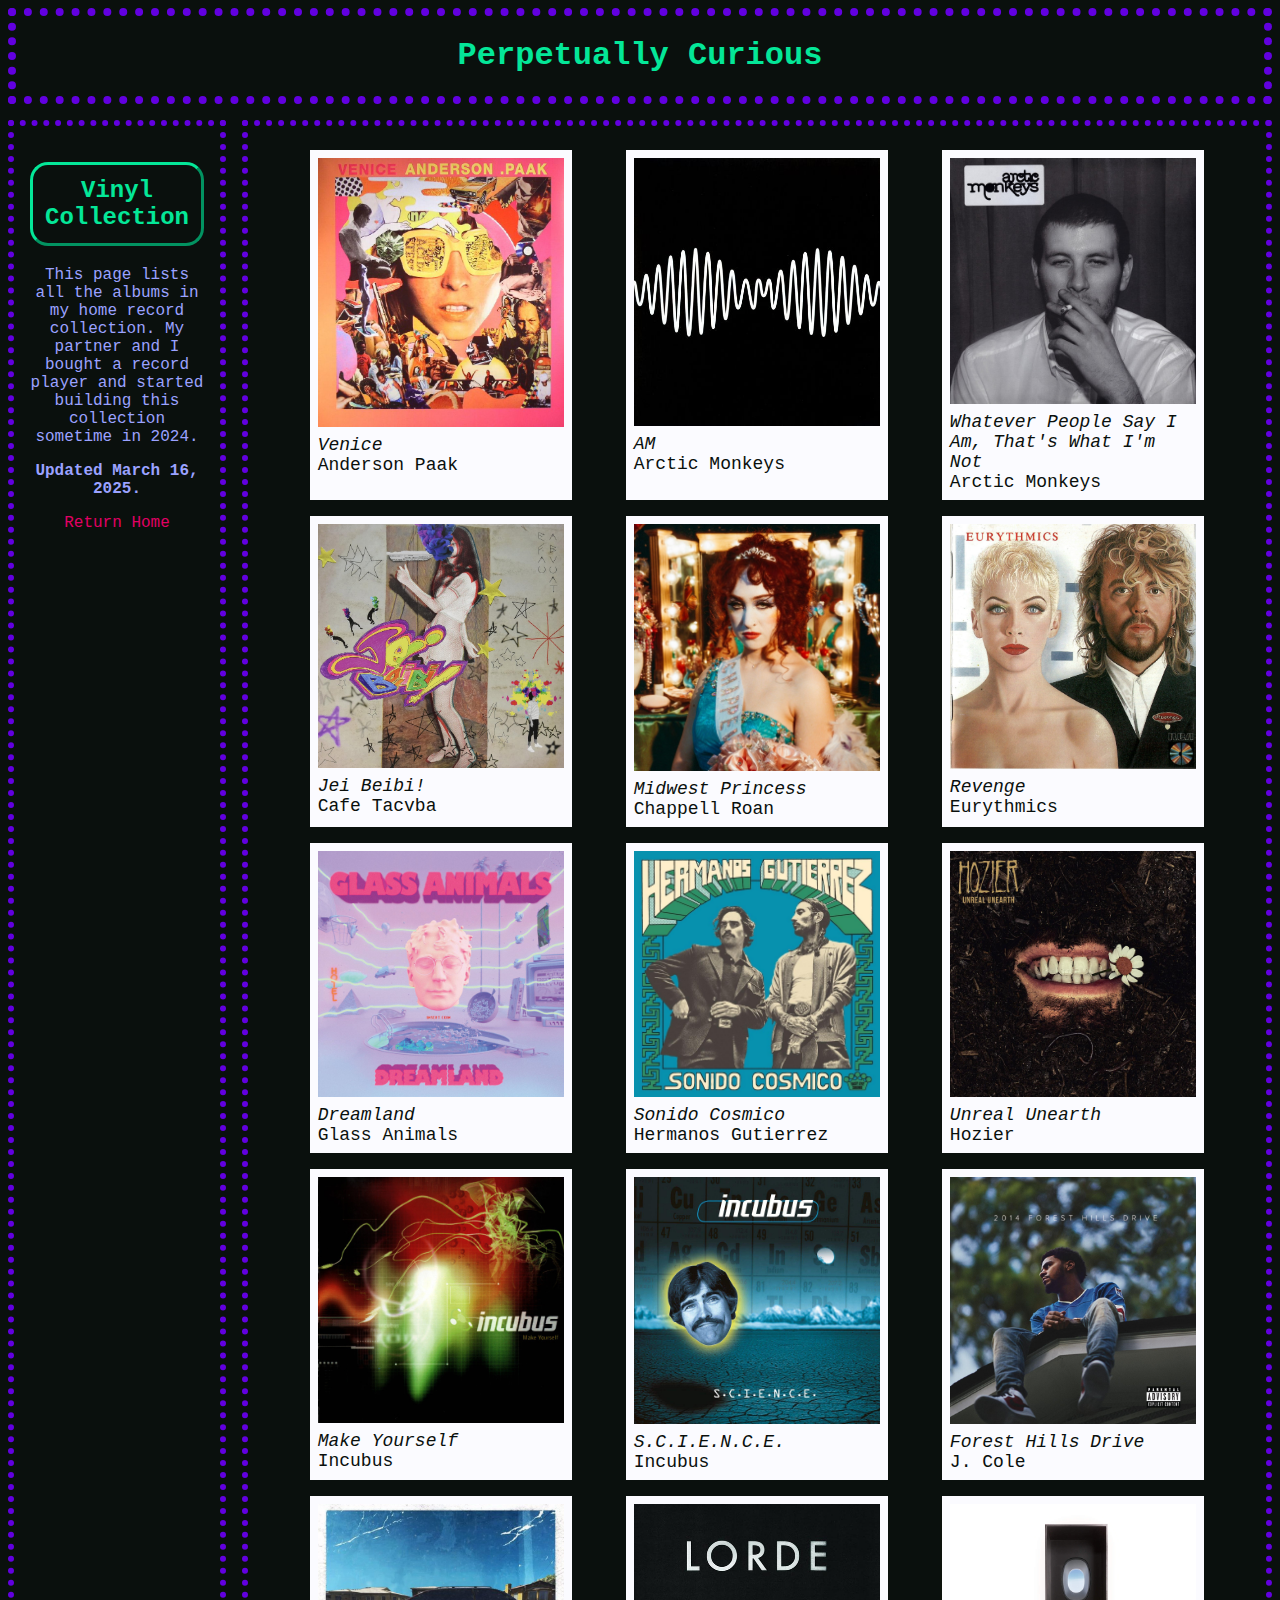
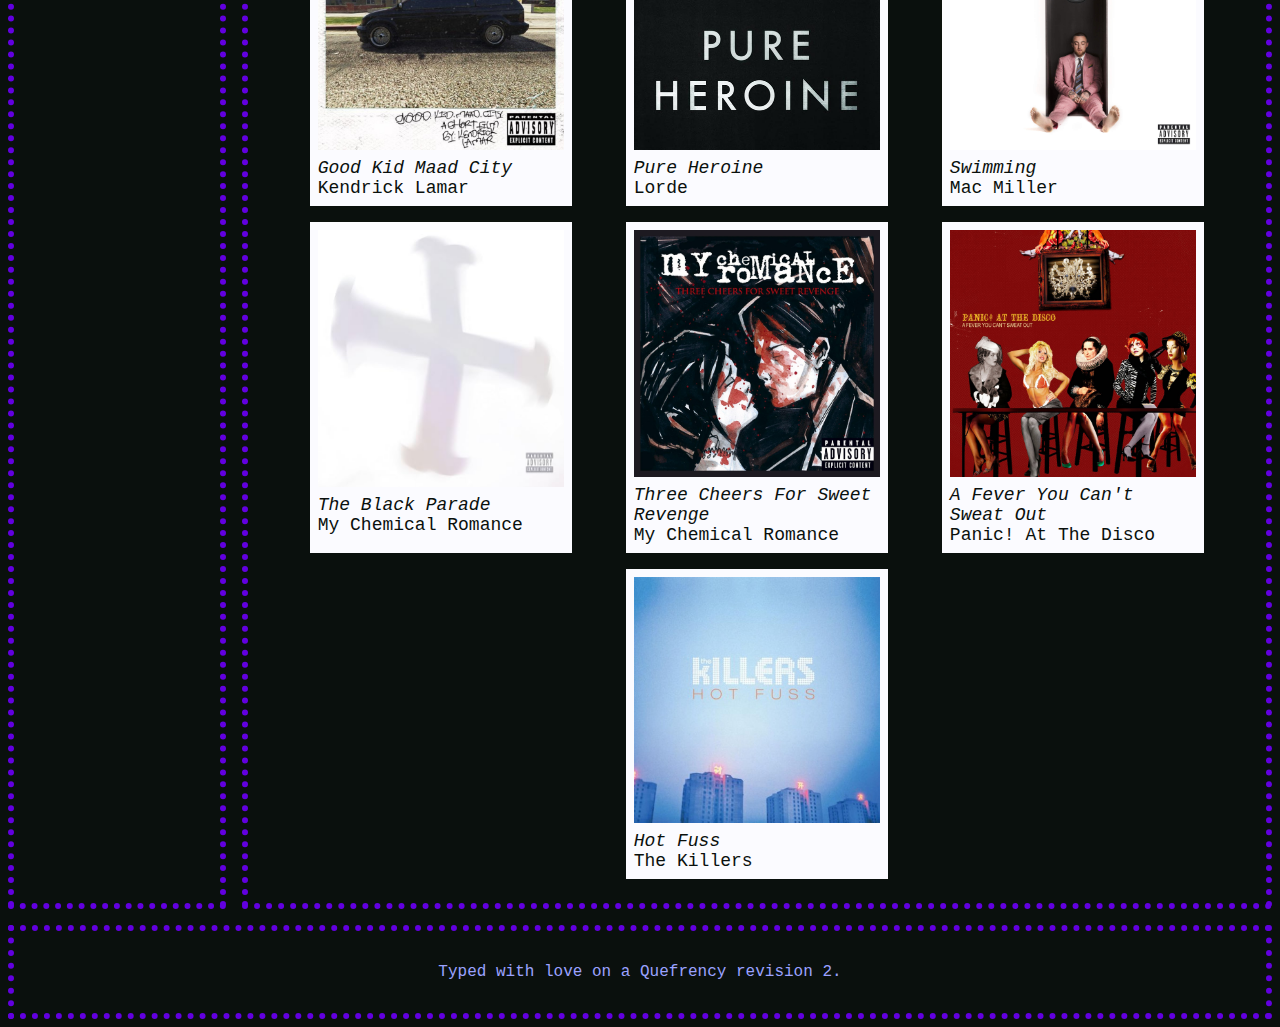
<file: public/vinyl.html>
<!DOCTYPE html>
<html lang="en">
<head>
    <meta charset="UTF-8">
    <meta name="viewport" content="width=device-width, initial-scale=1.0">
    <title>Perpetually Curious | Vinyl</title>
    <link href="styles/main.css" rel="stylesheet" type="text/css" media="all">
    <link href="styles/responsive.css" rel="stylesheet" type="text/css" media="all">
    <link href="styles/vinyl.css" rel="stylesheet" type="text/css" media="all">
</head>
<body>
    <header>
        <h1><a href="index.html">Perpetually Curious</a></h1>
    </header>

    <div id="flex_container">
        <nav>
            <h2>Vinyl Collection</h2>
            <p>This page lists all the albums in my home record collection. My partner and I bought a record player and started building this collection sometime in 2024.</p>
            <p><b>Updated March 16, 2025.</b></p>
            <a href="index.html">Return Home</a>
        </nav>

        <main>
            <section id="list"></section>
        </main>
    </div>

    <footer>
        <p>Typed with love on a Quefrency revision 2.</p>
    </footer>

    <script>
        const records = [
            ["Anderson Paak", "Venice"],
            ["Arctic Monkeys", "AM"],
            ["Arctic Monkeys", "Whatever People Say I Am, That's What I'm Not"],
            ["Cafe Tacvba", "Jei Beibi!"],
            ["Chappell Roan", "Midwest Princess"],
            ["Eurythmics", "Revenge"],
            ["Glass Animals", "Dreamland"],
            ["Hermanos Gutierrez", "Sonido Cosmico"],
            ["Hozier", "Unreal Unearth"],
            ["Incubus", "Make Yourself"],
            ["Incubus", "S.C.I.E.N.C.E."],
            ["J. Cole", "Forest Hills Drive"],
            ["Kendrick Lamar", "Good Kid Maad City"],
            ["Lorde", "Pure Heroine"],
            ["Mac Miller", "Swimming"],
            ["My Chemical Romance", "The Black Parade"],
            ["My Chemical Romance", "Three Cheers For Sweet Revenge"],
            ["Panic! At The Disco", "A Fever You Can't Sweat Out"],
            ["The Killers", "Hot Fuss"],
        ];

        const newAlbum = (artist, title) => {
            const format = text => text.toLowerCase()
                .replace(/ /g, '-')
                .replace(/[,.'!]/g, '');

            const album = {
                artist: artist,
                cover: `img/album_covers/${format(artist)}_${format(title)}.jpg`,
                title: title,
            };

            return album;
        };

        let list = document.getElementById('list');

        records.forEach(record => {
            const album = newAlbum(...record);
            let figure = document.createElement('figure');
            let img = document.createElement('img');
            let figcaption = document.createElement('figcaption');

            img.src = album.cover;
            figcaption.innerHTML = `<i>${album.title}</i><br> ${album.artist}`;

            figure.appendChild(img);
            figure.appendChild(figcaption);
            list.appendChild(figure);
        });
    </script>
</body>
</html>
</file>
<file: styles/main.css>
body {
  background-color: #691086;
  color: #f00000;
  font-family: Courier;
  padding: 3em;
  padding-top: 0;
}

header {
  background-color: #000;
  border: 3px;
  border-style: dashed;
  text-align: center;
}

header a {
  color: #f00000;
}

#flex_container {
  display: flex;
  flex-direction: row;
  gap: 1em;
  justify-content: space-around;
  margin: 1em 0;
}

#flex_container h2 {
  background-color: #000;
  border: 3px;
  border-style: dashed;
  padding: .5em;
  text-align: center;
}

footer, #flex_container nav, #flex_container main, #flex_container aside {
  background-color: #000;
  border: 3px;
  border-color: #f00000;
  border-style: dashed;
  padding: 1em;
}

main {
  flex-grow: 2;
}

#introduction {
  align-items: flex-start;
  padding: .5em;
}

#introduction figure {
  margin-left: 0;
}

#sections {
  display: flex;
  justify-content: space-evenly;
}

footer {
  text-align: center;
}

/* Global element styles */
a {
  color: #b82de6;
  text-decoration: none;
}

/* Increase weight on header text since monospace is a cute lil baby. */
h1, h2, h3, h4, h5, h6 {
  font-weight: 600;
}

ul { padding-left: 20px; }
</file>
<file: styles/responsive.css>
@media (max-width: 800px) {
    #flex_container {
        flex-direction: column;
    }
}
</file>
<file: styles/art.css>
main section {
    display: flex;
    flex-wrap: wrap;
    justify-content: space-evenly;
}

figure {
    background-color: #dfa5e8;
    background-blend-mode: darken;
    display: inline-flex;
    float: left;
    margin-right: 1em;
    margin-bottom: 1em;
    flex-wrap: wrap;
    padding: 1em;
}

figure > figcaption {
    background-color: #dfa5e8;
    color: #000;
    flex: 1;
    font-size: 12px;
    margin-top: 1em;
    width: min-content;
}

figure > img {
    flex: 1 0 100%;
}
</file>
<file: styles/diary.css>
h3 span {
    color: #b82de6;
}
</file>
<file: public/styles/main.css>
body {
  --dark: #6200E0;
  --glow: #04e798;
  --accent: #E10064;
  --light: #9BA2FF;
  --lightest: #FBFBFF;
  --darkest: #0a100d;

  background-color: var(--darkest);
  color: var(--light);
  font-family: Courier;
}

header, footer {
  border: 8px;
  border-color: var(--dark);
  border-style: dotted;
  text-align: center;
}

header a {
  color: var(--glow);
}

nav {
  text-align: center;
}

#flex_container {
  display: flex;
  flex-direction: row;
  gap: 1em;
  justify-content: space-around;
  margin: 1em 0;
}

#flex_container h2 {
  border: 3px;
  border-color: var(--glow);
  border-radius: 18px;
  border-style: outset;
  padding: .5em;
  text-align: center;
}

footer, #flex_container nav, #flex_container main, #flex_container aside {
  border: 6px;
  border-color: var(--dark);
  border-style: dotted;
  padding: 1em;
}

#site_map li {
  color: var(--accent);
  list-style-type: "«";
  margin: .5em;
}

#site_map li > a {
  color: var(--light);
  margin-left: 3px;
  font-size: larger;
}

#site_map li::after {
  content: "»";
  margin-left: 3px;
}

#site_map li:hover {
  list-style-type: "»";
}

#site_map li:hover::after {
  content: "«";
}

main {
  flex-grow: 2;
}

#introduction {
  align-items: flex-start;
  padding: .5em;
}

#introduction figure {
  margin-left: 0;
}

#sections {
  display: flex;
  justify-content: space-evenly;
}

footer {
  text-align: center;
}

/* Global element styles */
a {
  color: var(--accent);
  text-decoration: none;
}

/* Increase weight on header text since monospace is a cute lil baby. */
h1, h2, h3, h4, h5, h6 {
  color: var(--glow);
  border-color: var(--glow);
  font-weight: 600;
}

ul {
  padding-left: 0;
  list-style-position: inside;
}
</file>
<file: public/styles/responsive.css>
@media (max-width: 800px) {
    #flex_container {
        flex-direction: column;
    }

    figure {
      width: 100%;
      width: -moz-available;          /* WebKit-based browsers will ignore this. */
      width: -webkit-fill-available;  /* Mozilla-based browsers will ignore this. */
      width: fill-available;

    }

    figure > img {
      width: inherit;
    }

}
</file>
<file: public/styles/art.css>
main section {
    display: flex;
    flex-wrap: wrap;
    justify-content: space-evenly;
}

figure {
    background-color: var(--lightest);
    background-blend-mode: darken;
    display: inline-flex;
    float: left;
    margin: .5em;
    flex-wrap: wrap;
    padding: 1em;
    width: 100%;
    width: -moz-available;          /* WebKit-based browsers will ignore this. */
    width: -webkit-fill-available;  /* Mozilla-based browsers will ignore this. */
    width: fill-available;
}

figure > figcaption {
    background-color: var(--lightest);
    color: var(--darkest);
    flex: 1;
    font-size: 12px;
    margin-top: 1em;
    width: min-content;
}

figure > img {
    flex: 1 0 100%;
    width: inherit;
}
</file>
<file: public/styles/vinyl.css>
main section {
    display: flex;
    flex-wrap: wrap;
    justify-content: space-evenly;
}

figure {
    background-color: var(--lightest);
    background-blend-mode: darken;
    display: inline-flex;
    float: left;
    margin: .5em;
    flex-wrap: wrap;
    padding: .5em;
    width: 25%;
}

figure > img {
    flex: 1 0 100%;
    padding-bottom: .5em;
    width: inherit;
}

figure > figcaption {
    background-color: var(--lightest);
    color: var(--darkest);
    flex: 1;
    font-size: 18px;
    width: min-content;
}
</file>
